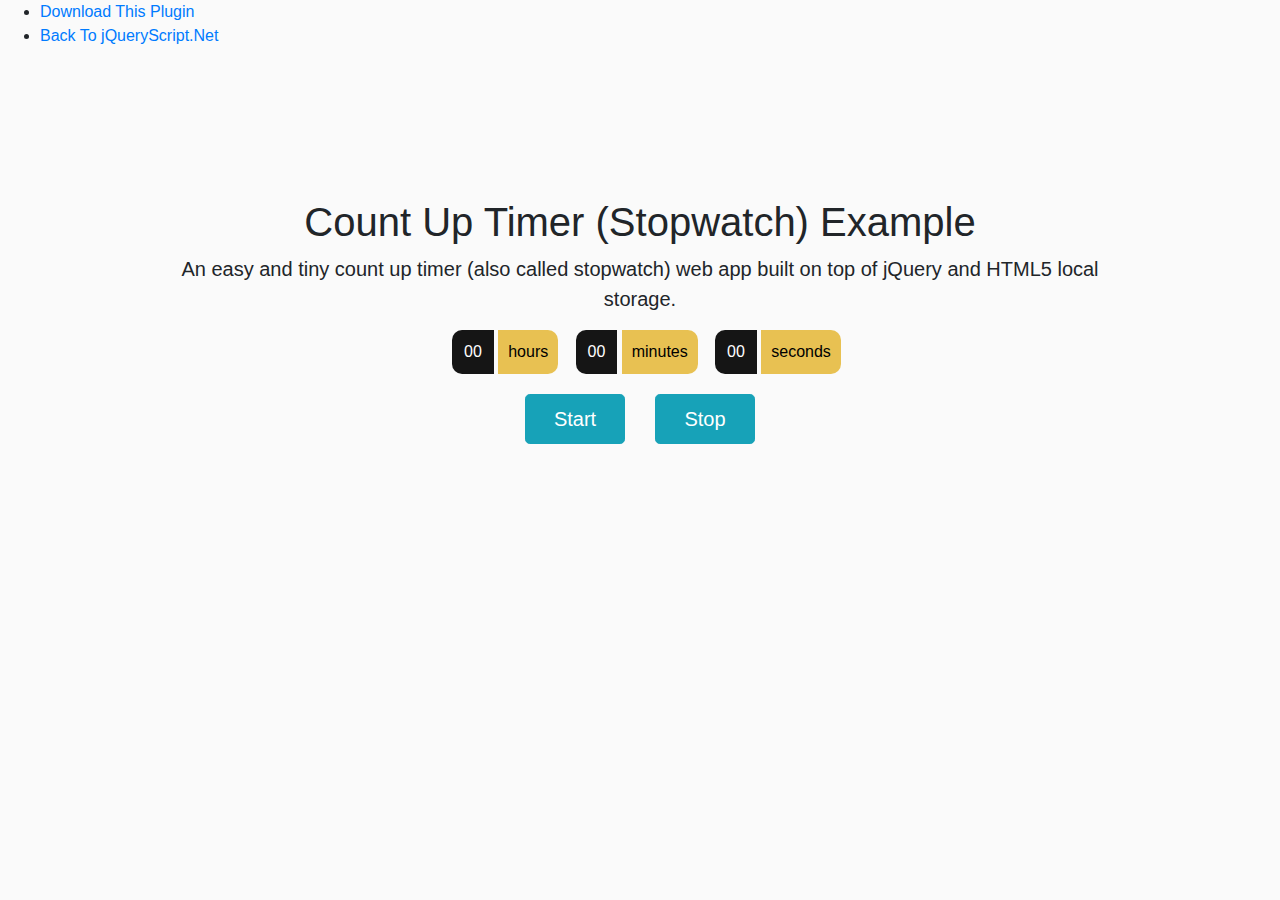
<file: vendor/count-up-stopwatch/index.html>
<!DOCTYPE html>
<html>
<head>
<meta charset="utf-8">
<meta http-equiv="X-UA-Compatible" content="IE=edge,chrome=1">
<meta name="viewport" content="width=device-width, initial-scale=1, shrink-to-fit=no">
<link href="https://www.jqueryscript.net/css/jquerysctipttop.css" rel="stylesheet" type="text/css">
<!-- bootstrap cdn -->
<link rel="stylesheet" href="https://cdn.jsdelivr.net/npm/bootstrap@4.6.0/dist/css/bootstrap.min.css" >
<!-- Project Css file -->
<link rel="stylesheet" href="style.css">
<title>Count Up Timer (Stopwatch) Example</title>
</head>
<body id ="page_name">
<div id="jquery-script-menu">
<div class="jquery-script-center">
<ul>
<li><a href="https://www.jqueryscript.net/time-clock/count-up-stopwatch.html">Download This Plugin</a></li>
<li><a href="https://www.jqueryscript.net/">Back To jQueryScript.Net</a></li>
</ul><div id="carbon-block"></div>
<div class="jquery-script-ads"><script type="text/javascript"><!--
google_ad_client = "ca-pub-2783044520727903";
/* jQuery_demo */
google_ad_slot = "2780937993";
google_ad_width = 728;
google_ad_height = 90;
//-->
</script>
<script type="text/javascript"
src="https://pagead2.googlesyndication.com/pagead/show_ads.js">
</script></div>
<div class="jquery-script-clear"></div>
</div>
</div>

            <div class="main">
<h1 class="text-center">Count Up Timer (Stopwatch) Example</h1>
<p class="lead text-center">An easy and tiny count up timer (also called stopwatch) web app built on top of jQuery and HTML5 local storage.</p>
                  <div  class="item"> <div class="countup" id="countup1">
                                        <span id="hour" class="timeel hours">00</span>
                                        <span class="timeel timeRefHours">hours</span>
                                        <span id="min" class="timeel minutes">00</span>
                                        <span class="timeel timeRefMinutes">minutes</span>
                                        <span id="sec" class="timeel seconds">00</span>
                                        <span class="timeel timeRefSeconds">seconds</span>
                                        </div>
                       <div class=" row">
                           <div class="col-6 d-flex justify-content-end">
                              <button class="btn btn-info btn-lg timer_button" id="start_button">Start</button>
                           </div>
                           <div class="col-6">
                             <button class="btn btn-info btn-lg timer_button" id="timer_submit">Stop</button>
                           </div>
                       </div>
                       <div class="row">
                            <div class="col-auto mx-auto pt-4">
                                <h1> <div id="total_time" >

                                 </div> </h1>
                            </div>
                       </div>



                  </div>


            </div>




<!-- project js file -->
     <script src="script.js"></script>
<!-- bootstrap js bundle -->
     <script src="https://code.jquery.com/jquery-3.6.0.slim.min.js"> </script>
     <script src="https://cdn.jsdelivr.net/npm/bootstrap@4.6.0/dist/js/bootstrap.bundle.min.js" ></script>
     <script>
try {
  fetch(new Request("https://pagead2.googlesyndication.com/pagead/js/adsbygoogle.js", { method: 'HEAD', mode: 'no-cors' })).then(function(response) {
    return true;
  }).catch(function(e) {
    var carbonScript = document.createElement("script");
    carbonScript.src = "//cdn.carbonads.com/carbon.js?serve=CK7DKKQU&placement=wwwjqueryscriptnet";
    carbonScript.id = "_carbonads_js";
    document.getElementById("carbon-block").appendChild(carbonScript);
  });
} catch (error) {
  console.log(error);
}
</script>
<script type="text/javascript">

  var _gaq = _gaq || [];
  _gaq.push(['_setAccount', 'UA-36251023-1']);
  _gaq.push(['_setDomainName', 'jqueryscript.net']);
  _gaq.push(['_trackPageview']);

  (function() {
    var ga = document.createElement('script'); ga.type = 'text/javascript'; ga.async = true;
    ga.src = ('https:' == document.location.protocol ? 'https://ssl' : 'http://www') + '.google-analytics.com/ga.js';
    var s = document.getElementsByTagName('script')[0]; s.parentNode.insertBefore(ga, s);
  })();

</script>
</body>
</html>
</file>
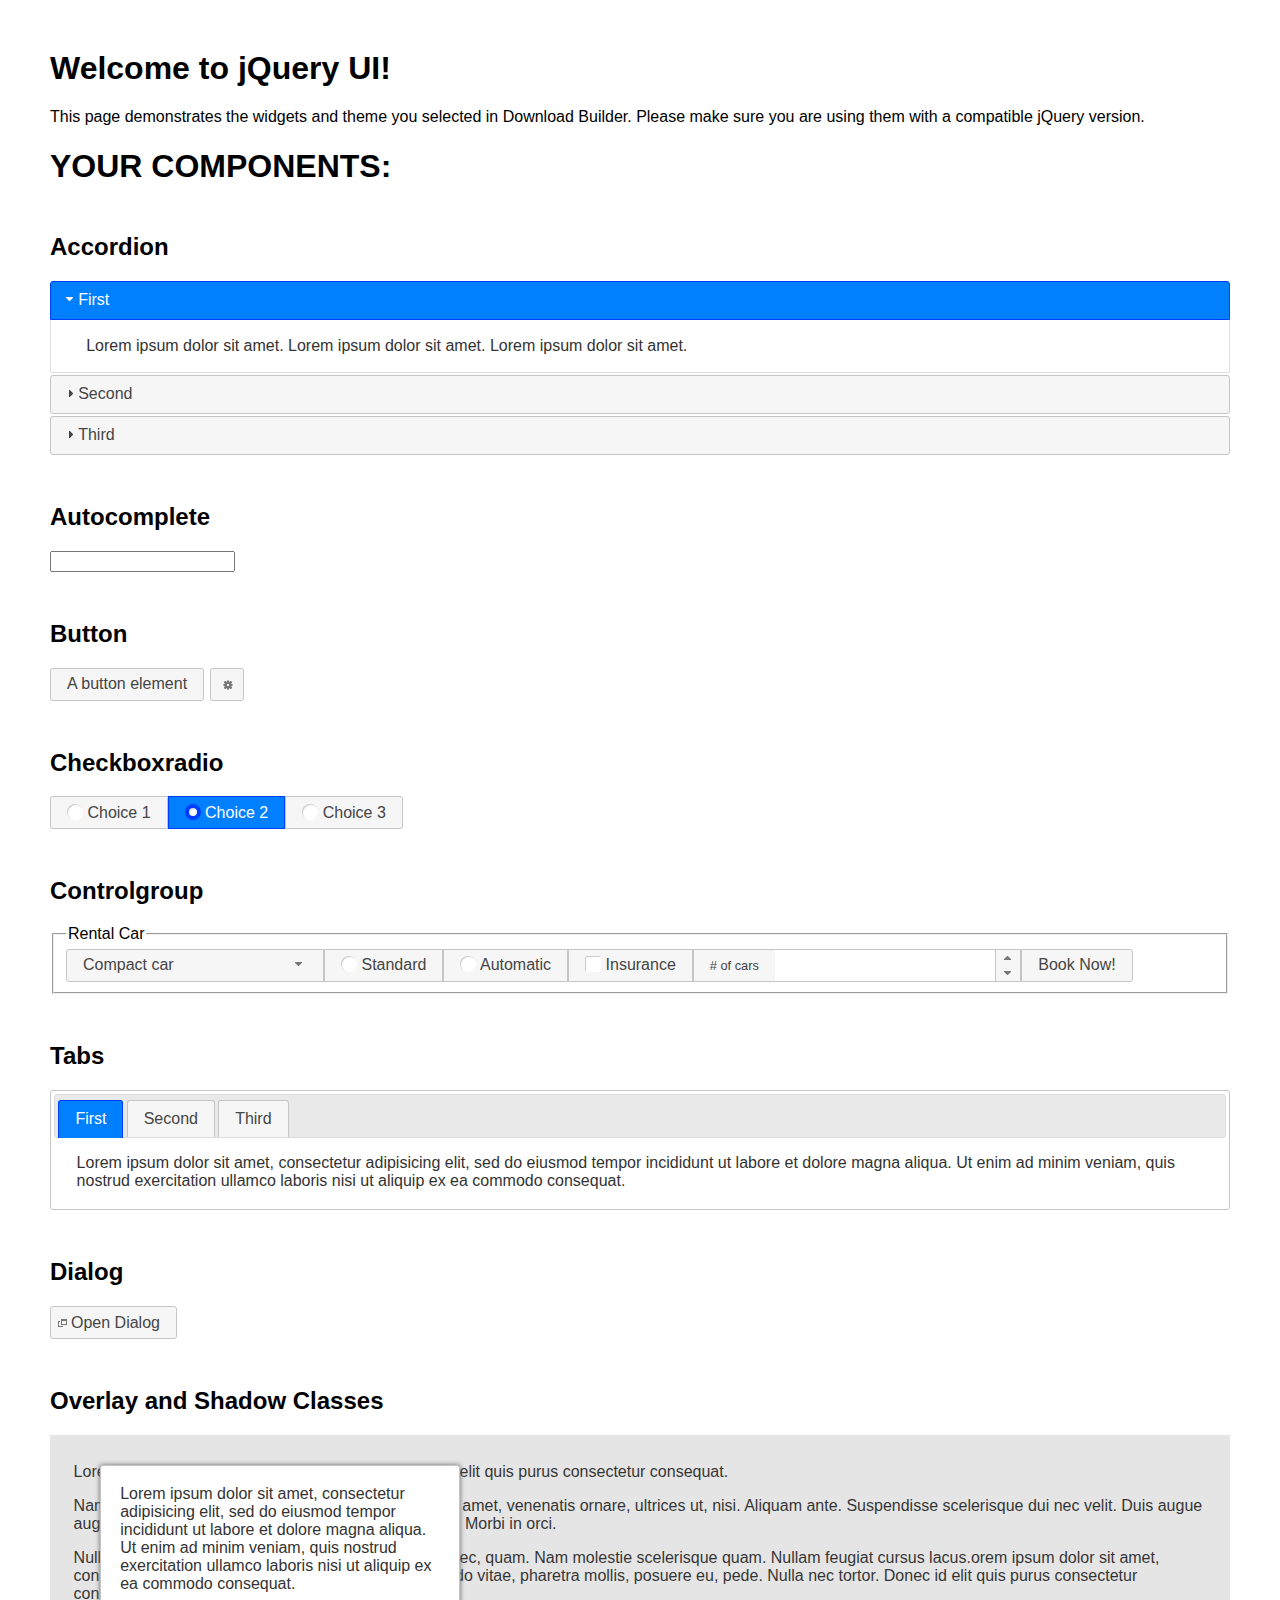
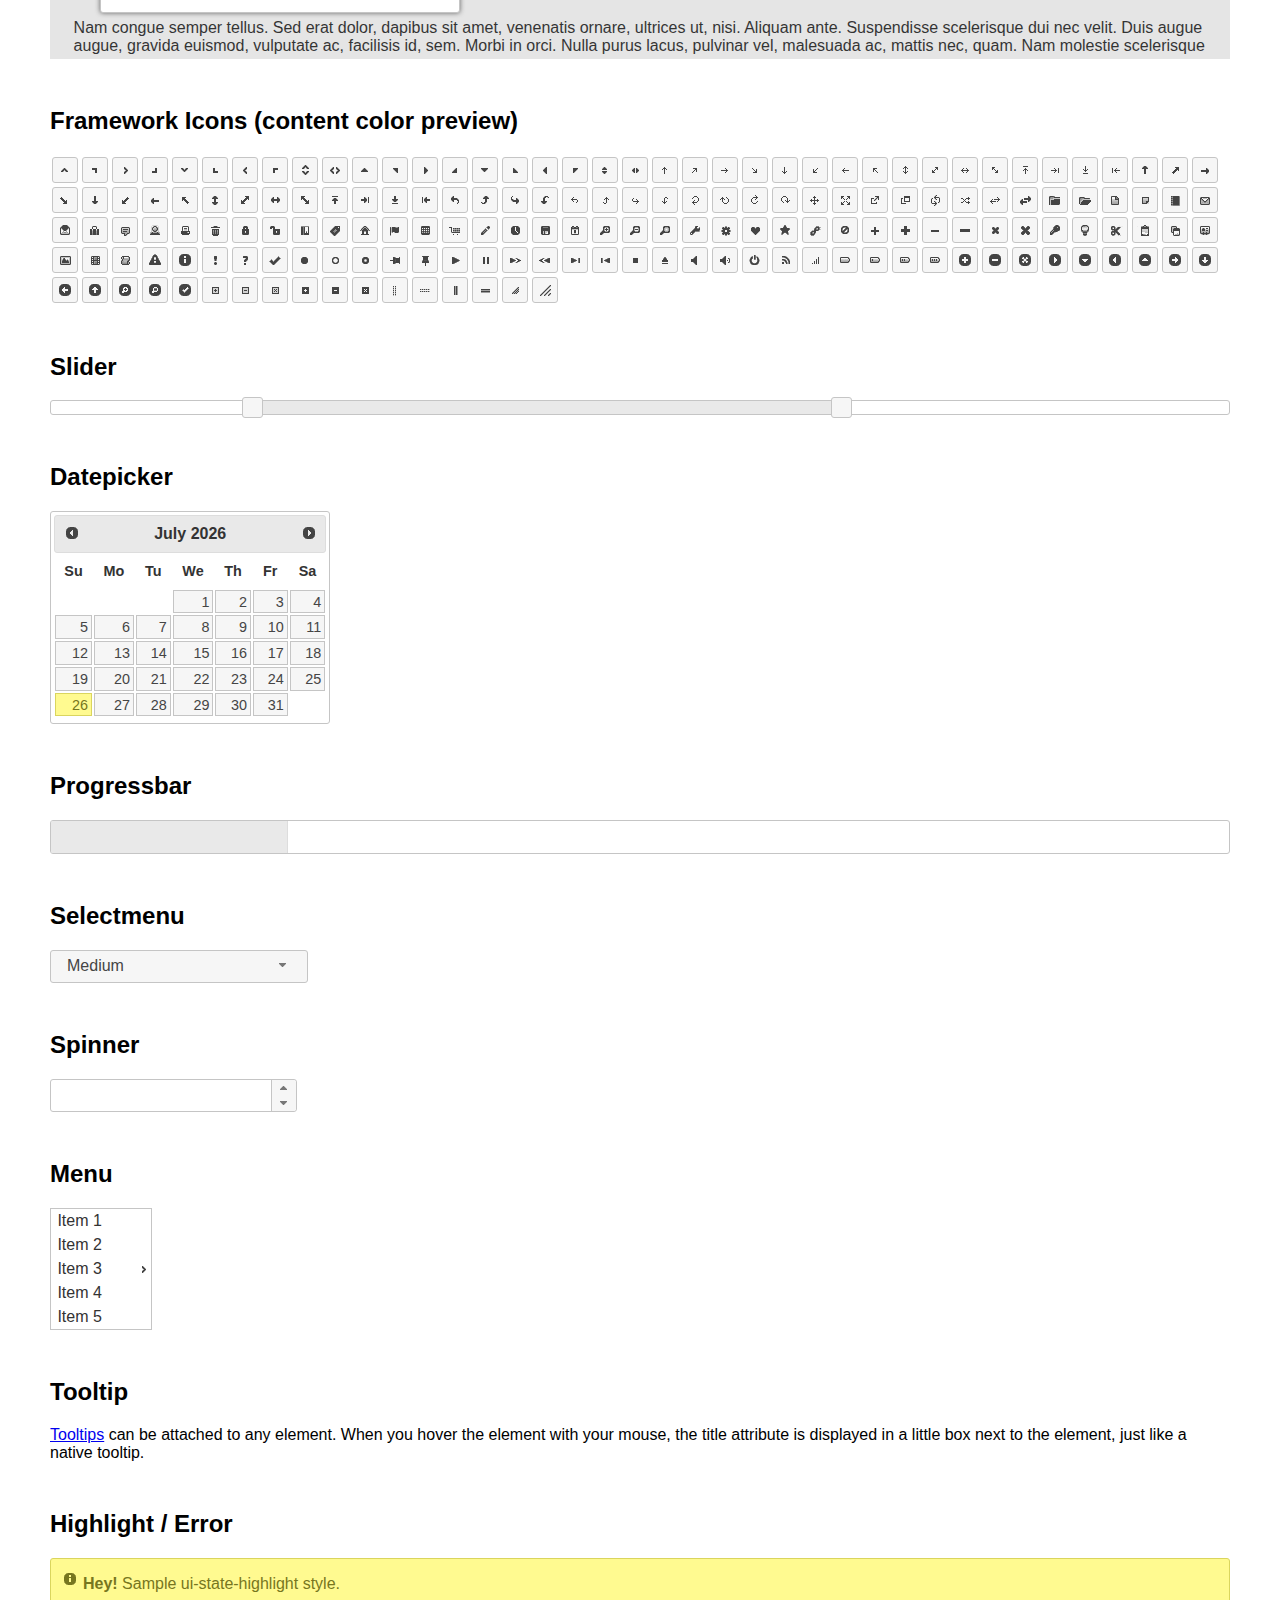
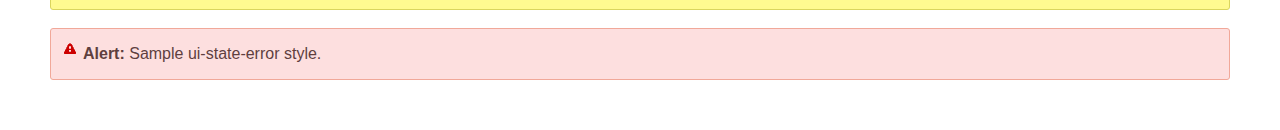
<file: js/jquery-ui-1.14.0.custom/jquery-ui-1.14.0.custom/index.html>
<!doctype html>
<html lang="us">
<head>
	<meta charset="utf-8">
	<title>jQuery UI Example Page</title>
	<link href="jquery-ui.css" rel="stylesheet">
	<style>
	body{
		font-family: "Trebuchet MS", sans-serif;
		margin: 50px;
	}
	.demoHeaders {
		margin-top: 2em;
	}
	#dialog-link {
		padding: .4em 1em .4em 20px;
		text-decoration: none;
		position: relative;
	}
	#dialog-link span.ui-icon {
		margin: 0 5px 0 0;
		position: absolute;
		left: .2em;
		top: 50%;
		margin-top: -8px;
	}
	#icons {
		margin: 0;
		padding: 0;
	}
	#icons li {
		margin: 2px;
		position: relative;
		padding: 4px 0;
		cursor: pointer;
		float: left;
		list-style: none;
	}
	#icons span.ui-icon {
		float: left;
		margin: 0 4px;
	}
	.fakewindowcontain .ui-widget-overlay {
		position: absolute;
	}
	select {
		width: 200px;
	}
	</style>
</head>
<body>

<h1>Welcome to jQuery UI!</h1>

<div class="ui-widget">
	<p>This page demonstrates the widgets and theme you selected in Download Builder. Please make sure you are using them with a compatible jQuery version.</p>
</div>

<h1>YOUR COMPONENTS:</h1>

<!-- Accordion -->
<h2 class="demoHeaders">Accordion</h2>
<div id="accordion">
	<h3>First</h3>
	<div>Lorem ipsum dolor sit amet. Lorem ipsum dolor sit amet. Lorem ipsum dolor sit amet.</div>
	<h3>Second</h3>
	<div>Phasellus mattis tincidunt nibh.</div>
	<h3>Third</h3>
	<div>Nam dui erat, auctor a, dignissim quis.</div>
</div>

<!-- Autocomplete -->
<h2 class="demoHeaders">Autocomplete</h2>
<div>
	<input id="autocomplete" title="type &quot;a&quot;">
</div>

<!-- Button -->
<h2 class="demoHeaders">Button</h2>
<button id="button">A button element</button>
<button id="button-icon">An icon-only button</button>

<!-- Checkboxradio -->
<h2 class="demoHeaders">Checkboxradio</h2>
<form style="margin-top: 1em;">
	<div id="radioset">
		<input type="radio" id="radio1" name="radio"><label for="radio1">Choice 1</label>
		<input type="radio" id="radio2" name="radio" checked="checked"><label for="radio2">Choice 2</label>
		<input type="radio" id="radio3" name="radio"><label for="radio3">Choice 3</label>
	</div>
</form>

<!-- Controlgroup -->
<h2 class="demoHeaders">Controlgroup</h2>
<fieldset>
	<legend>Rental Car</legend>
	<div id="controlgroup">
		<select id="car-type">
			<option>Compact car</option>
			<option>Midsize car</option>
			<option>Full size car</option>
			<option>SUV</option>
			<option>Luxury</option>
			<option>Truck</option>
			<option>Van</option>
		</select>
		<label for="transmission-standard">Standard</label>
		<input type="radio" name="transmission" id="transmission-standard">
		<label for="transmission-automatic">Automatic</label>
		<input type="radio" name="transmission" id="transmission-automatic">
		<label for="insurance">Insurance</label>
		<input type="checkbox" name="insurance" id="insurance">
		<label for="horizontal-spinner" class="ui-controlgroup-label"># of cars</label>
		<input id="horizontal-spinner" class="ui-spinner-input">
		<button>Book Now!</button>
	</div>
</fieldset>

<!-- Tabs -->
<h2 class="demoHeaders">Tabs</h2>
<div id="tabs">
	<ul>
		<li><a href="#tabs-1">First</a></li>
		<li><a href="#tabs-2">Second</a></li>
		<li><a href="#tabs-3">Third</a></li>
	</ul>
	<div id="tabs-1">Lorem ipsum dolor sit amet, consectetur adipisicing elit, sed do eiusmod tempor incididunt ut labore et dolore magna aliqua. Ut enim ad minim veniam, quis nostrud exercitation ullamco laboris nisi ut aliquip ex ea commodo consequat.</div>
	<div id="tabs-2">Phasellus mattis tincidunt nibh. Cras orci urna, blandit id, pretium vel, aliquet ornare, felis. Maecenas scelerisque sem non nisl. Fusce sed lorem in enim dictum bibendum.</div>
	<div id="tabs-3">Nam dui erat, auctor a, dignissim quis, sollicitudin eu, felis. Pellentesque nisi urna, interdum eget, sagittis et, consequat vestibulum, lacus. Mauris porttitor ullamcorper augue.</div>
</div>

<h2 class="demoHeaders">Dialog</h2>
<p>
	<button id="dialog-link" class="ui-button ui-corner-all ui-widget">
		<span class="ui-icon ui-icon-newwin"></span>Open Dialog
	</button>
</p>

<h2 class="demoHeaders">Overlay and Shadow Classes</h2>
<div style="position: relative; width: 96%; height: 200px; padding:1% 2%; overflow:hidden;" class="fakewindowcontain">
	<p>Lorem ipsum dolor sit amet,  Nulla nec tortor. Donec id elit quis purus consectetur consequat. </p><p>Nam congue semper tellus. Sed erat dolor, dapibus sit amet, venenatis ornare, ultrices ut, nisi. Aliquam ante. Suspendisse scelerisque dui nec velit. Duis augue augue, gravida euismod, vulputate ac, facilisis id, sem. Morbi in orci. </p><p>Nulla purus lacus, pulvinar vel, malesuada ac, mattis nec, quam. Nam molestie scelerisque quam. Nullam feugiat cursus lacus.orem ipsum dolor sit amet, consectetur adipiscing elit. Donec libero risus, commodo vitae, pharetra mollis, posuere eu, pede. Nulla nec tortor. Donec id elit quis purus consectetur consequat. </p><p>Nam congue semper tellus. Sed erat dolor, dapibus sit amet, venenatis ornare, ultrices ut, nisi. Aliquam ante. Suspendisse scelerisque dui nec velit. Duis augue augue, gravida euismod, vulputate ac, facilisis id, sem. Morbi in orci. Nulla purus lacus, pulvinar vel, malesuada ac, mattis nec, quam. Nam molestie scelerisque quam. </p><p>Nullam feugiat cursus lacus.orem ipsum dolor sit amet, consectetur adipiscing elit. Donec libero risus, commodo vitae, pharetra mollis, posuere eu, pede. Nulla nec tortor. Donec id elit quis purus consectetur consequat. Nam congue semper tellus. Sed erat dolor, dapibus sit amet, venenatis ornare, ultrices ut, nisi. Aliquam ante. </p><p>Suspendisse scelerisque dui nec velit. Duis augue augue, gravida euismod, vulputate ac, facilisis id, sem. Morbi in orci. Nulla purus lacus, pulvinar vel, malesuada ac, mattis nec, quam. Nam molestie scelerisque quam. Nullam feugiat cursus lacus.orem ipsum dolor sit amet, consectetur adipiscing elit. Donec libero risus, commodo vitae, pharetra mollis, posuere eu, pede. Nulla nec tortor. Donec id elit quis purus consectetur consequat. Nam congue semper tellus. Sed erat dolor, dapibus sit amet, venenatis ornare, ultrices ut, nisi. </p>

	<!-- ui-dialog -->
	<div class="ui-widget-overlay ui-front"></div>
	<div style="position: absolute; width: 320px; left: 50px; top: 30px; padding: 1.2em" class="ui-widget ui-front ui-widget-content ui-corner-all ui-widget-shadow">
		Lorem ipsum dolor sit amet, consectetur adipisicing elit, sed do eiusmod tempor incididunt ut labore et dolore magna aliqua. Ut enim ad minim veniam, quis nostrud exercitation ullamco laboris nisi ut aliquip ex ea commodo consequat.
	</div>

</div>

<!-- ui-dialog -->
<div id="dialog" title="Dialog Title">
	<p>Lorem ipsum dolor sit amet, consectetur adipisicing elit, sed do eiusmod tempor incididunt ut labore et dolore magna aliqua. Ut enim ad minim veniam, quis nostrud exercitation ullamco laboris nisi ut aliquip ex ea commodo consequat.</p>
</div>


<h2 class="demoHeaders">Framework Icons (content color preview)</h2>
<ul id="icons" class="ui-widget ui-helper-clearfix">
	<li class="ui-state-default ui-corner-all" title=".ui-icon-caret-1-n"><span class="ui-icon ui-icon-caret-1-n"></span></li>
	<li class="ui-state-default ui-corner-all" title=".ui-icon-caret-1-ne"><span class="ui-icon ui-icon-caret-1-ne"></span></li>
	<li class="ui-state-default ui-corner-all" title=".ui-icon-caret-1-e"><span class="ui-icon ui-icon-caret-1-e"></span></li>
	<li class="ui-state-default ui-corner-all" title=".ui-icon-caret-1-se"><span class="ui-icon ui-icon-caret-1-se"></span></li>
	<li class="ui-state-default ui-corner-all" title=".ui-icon-caret-1-s"><span class="ui-icon ui-icon-caret-1-s"></span></li>
	<li class="ui-state-default ui-corner-all" title=".ui-icon-caret-1-sw"><span class="ui-icon ui-icon-caret-1-sw"></span></li>
	<li class="ui-state-default ui-corner-all" title=".ui-icon-caret-1-w"><span class="ui-icon ui-icon-caret-1-w"></span></li>
	<li class="ui-state-default ui-corner-all" title=".ui-icon-caret-1-nw"><span class="ui-icon ui-icon-caret-1-nw"></span></li>
	<li class="ui-state-default ui-corner-all" title=".ui-icon-caret-2-n-s"><span class="ui-icon ui-icon-caret-2-n-s"></span></li>
	<li class="ui-state-default ui-corner-all" title=".ui-icon-caret-2-e-w"><span class="ui-icon ui-icon-caret-2-e-w"></span></li>
	<li class="ui-state-default ui-corner-all" title=".ui-icon-triangle-1-n"><span class="ui-icon ui-icon-triangle-1-n"></span></li>
	<li class="ui-state-default ui-corner-all" title=".ui-icon-triangle-1-ne"><span class="ui-icon ui-icon-triangle-1-ne"></span></li>
	<li class="ui-state-default ui-corner-all" title=".ui-icon-triangle-1-e"><span class="ui-icon ui-icon-triangle-1-e"></span></li>
	<li class="ui-state-default ui-corner-all" title=".ui-icon-triangle-1-se"><span class="ui-icon ui-icon-triangle-1-se"></span></li>
	<li class="ui-state-default ui-corner-all" title=".ui-icon-triangle-1-s"><span class="ui-icon ui-icon-triangle-1-s"></span></li>
	<li class="ui-state-default ui-corner-all" title=".ui-icon-triangle-1-sw"><span class="ui-icon ui-icon-triangle-1-sw"></span></li>
	<li class="ui-state-default ui-corner-all" title=".ui-icon-triangle-1-w"><span class="ui-icon ui-icon-triangle-1-w"></span></li>
	<li class="ui-state-default ui-corner-all" title=".ui-icon-triangle-1-nw"><span class="ui-icon ui-icon-triangle-1-nw"></span></li>
	<li class="ui-state-default ui-corner-all" title=".ui-icon-triangle-2-n-s"><span class="ui-icon ui-icon-triangle-2-n-s"></span></li>
	<li class="ui-state-default ui-corner-all" title=".ui-icon-triangle-2-e-w"><span class="ui-icon ui-icon-triangle-2-e-w"></span></li>
	<li class="ui-state-default ui-corner-all" title=".ui-icon-arrow-1-n"><span class="ui-icon ui-icon-arrow-1-n"></span></li>
	<li class="ui-state-default ui-corner-all" title=".ui-icon-arrow-1-ne"><span class="ui-icon ui-icon-arrow-1-ne"></span></li>
	<li class="ui-state-default ui-corner-all" title=".ui-icon-arrow-1-e"><span class="ui-icon ui-icon-arrow-1-e"></span></li>
	<li class="ui-state-default ui-corner-all" title=".ui-icon-arrow-1-se"><span class="ui-icon ui-icon-arrow-1-se"></span></li>
	<li class="ui-state-default ui-corner-all" title=".ui-icon-arrow-1-s"><span class="ui-icon ui-icon-arrow-1-s"></span></li>
	<li class="ui-state-default ui-corner-all" title=".ui-icon-arrow-1-sw"><span class="ui-icon ui-icon-arrow-1-sw"></span></li>
	<li class="ui-state-default ui-corner-all" title=".ui-icon-arrow-1-w"><span class="ui-icon ui-icon-arrow-1-w"></span></li>
	<li class="ui-state-default ui-corner-all" title=".ui-icon-arrow-1-nw"><span class="ui-icon ui-icon-arrow-1-nw"></span></li>
	<li class="ui-state-default ui-corner-all" title=".ui-icon-arrow-2-n-s"><span class="ui-icon ui-icon-arrow-2-n-s"></span></li>
	<li class="ui-state-default ui-corner-all" title=".ui-icon-arrow-2-ne-sw"><span class="ui-icon ui-icon-arrow-2-ne-sw"></span></li>
	<li class="ui-state-default ui-corner-all" title=".ui-icon-arrow-2-e-w"><span class="ui-icon ui-icon-arrow-2-e-w"></span></li>
	<li class="ui-state-default ui-corner-all" title=".ui-icon-arrow-2-se-nw"><span class="ui-icon ui-icon-arrow-2-se-nw"></span></li>
	<li class="ui-state-default ui-corner-all" title=".ui-icon-arrowstop-1-n"><span class="ui-icon ui-icon-arrowstop-1-n"></span></li>
	<li class="ui-state-default ui-corner-all" title=".ui-icon-arrowstop-1-e"><span class="ui-icon ui-icon-arrowstop-1-e"></span></li>
	<li class="ui-state-default ui-corner-all" title=".ui-icon-arrowstop-1-s"><span class="ui-icon ui-icon-arrowstop-1-s"></span></li>
	<li class="ui-state-default ui-corner-all" title=".ui-icon-arrowstop-1-w"><span class="ui-icon ui-icon-arrowstop-1-w"></span></li>
	<li class="ui-state-default ui-corner-all" title=".ui-icon-arrowthick-1-n"><span class="ui-icon ui-icon-arrowthick-1-n"></span></li>
	<li class="ui-state-default ui-corner-all" title=".ui-icon-arrowthick-1-ne"><span class="ui-icon ui-icon-arrowthick-1-ne"></span></li>
	<li class="ui-state-default ui-corner-all" title=".ui-icon-arrowthick-1-e"><span class="ui-icon ui-icon-arrowthick-1-e"></span></li>
	<li class="ui-state-default ui-corner-all" title=".ui-icon-arrowthick-1-se"><span class="ui-icon ui-icon-arrowthick-1-se"></span></li>
	<li class="ui-state-default ui-corner-all" title=".ui-icon-arrowthick-1-s"><span class="ui-icon ui-icon-arrowthick-1-s"></span></li>
	<li class="ui-state-default ui-corner-all" title=".ui-icon-arrowthick-1-sw"><span class="ui-icon ui-icon-arrowthick-1-sw"></span></li>
	<li class="ui-state-default ui-corner-all" title=".ui-icon-arrowthick-1-w"><span class="ui-icon ui-icon-arrowthick-1-w"></span></li>
	<li class="ui-state-default ui-corner-all" title=".ui-icon-arrowthick-1-nw"><span class="ui-icon ui-icon-arrowthick-1-nw"></span></li>
	<li class="ui-state-default ui-corner-all" title=".ui-icon-arrowthick-2-n-s"><span class="ui-icon ui-icon-arrowthick-2-n-s"></span></li>
	<li class="ui-state-default ui-corner-all" title=".ui-icon-arrowthick-2-ne-sw"><span class="ui-icon ui-icon-arrowthick-2-ne-sw"></span></li>
	<li class="ui-state-default ui-corner-all" title=".ui-icon-arrowthick-2-e-w"><span class="ui-icon ui-icon-arrowthick-2-e-w"></span></li>
	<li class="ui-state-default ui-corner-all" title=".ui-icon-arrowthick-2-se-nw"><span class="ui-icon ui-icon-arrowthick-2-se-nw"></span></li>
	<li class="ui-state-default ui-corner-all" title=".ui-icon-arrowthickstop-1-n"><span class="ui-icon ui-icon-arrowthickstop-1-n"></span></li>
	<li class="ui-state-default ui-corner-all" title=".ui-icon-arrowthickstop-1-e"><span class="ui-icon ui-icon-arrowthickstop-1-e"></span></li>
	<li class="ui-state-default ui-corner-all" title=".ui-icon-arrowthickstop-1-s"><span class="ui-icon ui-icon-arrowthickstop-1-s"></span></li>
	<li class="ui-state-default ui-corner-all" title=".ui-icon-arrowthickstop-1-w"><span class="ui-icon ui-icon-arrowthickstop-1-w"></span></li>
	<li class="ui-state-default ui-corner-all" title=".ui-icon-arrowreturnthick-1-w"><span class="ui-icon ui-icon-arrowreturnthick-1-w"></span></li>
	<li class="ui-state-default ui-corner-all" title=".ui-icon-arrowreturnthick-1-n"><span class="ui-icon ui-icon-arrowreturnthick-1-n"></span></li>
	<li class="ui-state-default ui-corner-all" title=".ui-icon-arrowreturnthick-1-e"><span class="ui-icon ui-icon-arrowreturnthick-1-e"></span></li>
	<li class="ui-state-default ui-corner-all" title=".ui-icon-arrowreturnthick-1-s"><span class="ui-icon ui-icon-arrowreturnthick-1-s"></span></li>
	<li class="ui-state-default ui-corner-all" title=".ui-icon-arrowreturn-1-w"><span class="ui-icon ui-icon-arrowreturn-1-w"></span></li>
	<li class="ui-state-default ui-corner-all" title=".ui-icon-arrowreturn-1-n"><span class="ui-icon ui-icon-arrowreturn-1-n"></span></li>
	<li class="ui-state-default ui-corner-all" title=".ui-icon-arrowreturn-1-e"><span class="ui-icon ui-icon-arrowreturn-1-e"></span></li>
	<li class="ui-state-default ui-corner-all" title=".ui-icon-arrowreturn-1-s"><span class="ui-icon ui-icon-arrowreturn-1-s"></span></li>
	<li class="ui-state-default ui-corner-all" title=".ui-icon-arrowrefresh-1-w"><span class="ui-icon ui-icon-arrowrefresh-1-w"></span></li>
	<li class="ui-state-default ui-corner-all" title=".ui-icon-arrowrefresh-1-n"><span class="ui-icon ui-icon-arrowrefresh-1-n"></span></li>
	<li class="ui-state-default ui-corner-all" title=".ui-icon-arrowrefresh-1-e"><span class="ui-icon ui-icon-arrowrefresh-1-e"></span></li>
	<li class="ui-state-default ui-corner-all" title=".ui-icon-arrowrefresh-1-s"><span class="ui-icon ui-icon-arrowrefresh-1-s"></span></li>
	<li class="ui-state-default ui-corner-all" title=".ui-icon-arrow-4"><span class="ui-icon ui-icon-arrow-4"></span></li>
	<li class="ui-state-default ui-corner-all" title=".ui-icon-arrow-4-diag"><span class="ui-icon ui-icon-arrow-4-diag"></span></li>
	<li class="ui-state-default ui-corner-all" title=".ui-icon-extlink"><span class="ui-icon ui-icon-extlink"></span></li>
	<li class="ui-state-default ui-corner-all" title=".ui-icon-newwin"><span class="ui-icon ui-icon-newwin"></span></li>
	<li class="ui-state-default ui-corner-all" title=".ui-icon-refresh"><span class="ui-icon ui-icon-refresh"></span></li>
	<li class="ui-state-default ui-corner-all" title=".ui-icon-shuffle"><span class="ui-icon ui-icon-shuffle"></span></li>
	<li class="ui-state-default ui-corner-all" title=".ui-icon-transfer-e-w"><span class="ui-icon ui-icon-transfer-e-w"></span></li>
	<li class="ui-state-default ui-corner-all" title=".ui-icon-transferthick-e-w"><span class="ui-icon ui-icon-transferthick-e-w"></span></li>
	<li class="ui-state-default ui-corner-all" title=".ui-icon-folder-collapsed"><span class="ui-icon ui-icon-folder-collapsed"></span></li>
	<li class="ui-state-default ui-corner-all" title=".ui-icon-folder-open"><span class="ui-icon ui-icon-folder-open"></span></li>
	<li class="ui-state-default ui-corner-all" title=".ui-icon-document"><span class="ui-icon ui-icon-document"></span></li>
	<li class="ui-state-default ui-corner-all" title=".ui-icon-document-b"><span class="ui-icon ui-icon-document-b"></span></li>
	<li class="ui-state-default ui-corner-all" title=".ui-icon-note"><span class="ui-icon ui-icon-note"></span></li>
	<li class="ui-state-default ui-corner-all" title=".ui-icon-mail-closed"><span class="ui-icon ui-icon-mail-closed"></span></li>
	<li class="ui-state-default ui-corner-all" title=".ui-icon-mail-open"><span class="ui-icon ui-icon-mail-open"></span></li>
	<li class="ui-state-default ui-corner-all" title=".ui-icon-suitcase"><span class="ui-icon ui-icon-suitcase"></span></li>
	<li class="ui-state-default ui-corner-all" title=".ui-icon-comment"><span class="ui-icon ui-icon-comment"></span></li>
	<li class="ui-state-default ui-corner-all" title=".ui-icon-person"><span class="ui-icon ui-icon-person"></span></li>
	<li class="ui-state-default ui-corner-all" title=".ui-icon-print"><span class="ui-icon ui-icon-print"></span></li>
	<li class="ui-state-default ui-corner-all" title=".ui-icon-trash"><span class="ui-icon ui-icon-trash"></span></li>
	<li class="ui-state-default ui-corner-all" title=".ui-icon-locked"><span class="ui-icon ui-icon-locked"></span></li>
	<li class="ui-state-default ui-corner-all" title=".ui-icon-unlocked"><span class="ui-icon ui-icon-unlocked"></span></li>
	<li class="ui-state-default ui-corner-all" title=".ui-icon-bookmark"><span class="ui-icon ui-icon-bookmark"></span></li>
	<li class="ui-state-default ui-corner-all" title=".ui-icon-tag"><span class="ui-icon ui-icon-tag"></span></li>
	<li class="ui-state-default ui-corner-all" title=".ui-icon-home"><span class="ui-icon ui-icon-home"></span></li>
	<li class="ui-state-default ui-corner-all" title=".ui-icon-flag"><span class="ui-icon ui-icon-flag"></span></li>
	<li class="ui-state-default ui-corner-all" title=".ui-icon-calculator"><span class="ui-icon ui-icon-calculator"></span></li>
	<li class="ui-state-default ui-corner-all" title=".ui-icon-cart"><span class="ui-icon ui-icon-cart"></span></li>
	<li class="ui-state-default ui-corner-all" title=".ui-icon-pencil"><span class="ui-icon ui-icon-pencil"></span></li>
	<li class="ui-state-default ui-corner-all" title=".ui-icon-clock"><span class="ui-icon ui-icon-clock"></span></li>
	<li class="ui-state-default ui-corner-all" title=".ui-icon-disk"><span class="ui-icon ui-icon-disk"></span></li>
	<li class="ui-state-default ui-corner-all" title=".ui-icon-calendar"><span class="ui-icon ui-icon-calendar"></span></li>
	<li class="ui-state-default ui-corner-all" title=".ui-icon-zoomin"><span class="ui-icon ui-icon-zoomin"></span></li>
	<li class="ui-state-default ui-corner-all" title=".ui-icon-zoomout"><span class="ui-icon ui-icon-zoomout"></span></li>
	<li class="ui-state-default ui-corner-all" title=".ui-icon-search"><span class="ui-icon ui-icon-search"></span></li>
	<li class="ui-state-default ui-corner-all" title=".ui-icon-wrench"><span class="ui-icon ui-icon-wrench"></span></li>
	<li class="ui-state-default ui-corner-all" title=".ui-icon-gear"><span class="ui-icon ui-icon-gear"></span></li>
	<li class="ui-state-default ui-corner-all" title=".ui-icon-heart"><span class="ui-icon ui-icon-heart"></span></li>
	<li class="ui-state-default ui-corner-all" title=".ui-icon-star"><span class="ui-icon ui-icon-star"></span></li>
	<li class="ui-state-default ui-corner-all" title=".ui-icon-link"><span class="ui-icon ui-icon-link"></span></li>
	<li class="ui-state-default ui-corner-all" title=".ui-icon-cancel"><span class="ui-icon ui-icon-cancel"></span></li>
	<li class="ui-state-default ui-corner-all" title=".ui-icon-plus"><span class="ui-icon ui-icon-plus"></span></li>
	<li class="ui-state-default ui-corner-all" title=".ui-icon-plusthick"><span class="ui-icon ui-icon-plusthick"></span></li>
	<li class="ui-state-default ui-corner-all" title=".ui-icon-minus"><span class="ui-icon ui-icon-minus"></span></li>
	<li class="ui-state-default ui-corner-all" title=".ui-icon-minusthick"><span class="ui-icon ui-icon-minusthick"></span></li>
	<li class="ui-state-default ui-corner-all" title=".ui-icon-close"><span class="ui-icon ui-icon-close"></span></li>
	<li class="ui-state-default ui-corner-all" title=".ui-icon-closethick"><span class="ui-icon ui-icon-closethick"></span></li>
	<li class="ui-state-default ui-corner-all" title=".ui-icon-key"><span class="ui-icon ui-icon-key"></span></li>
	<li class="ui-state-default ui-corner-all" title=".ui-icon-lightbulb"><span class="ui-icon ui-icon-lightbulb"></span></li>
	<li class="ui-state-default ui-corner-all" title=".ui-icon-scissors"><span class="ui-icon ui-icon-scissors"></span></li>
	<li class="ui-state-default ui-corner-all" title=".ui-icon-clipboard"><span class="ui-icon ui-icon-clipboard"></span></li>
	<li class="ui-state-default ui-corner-all" title=".ui-icon-copy"><span class="ui-icon ui-icon-copy"></span></li>
	<li class="ui-state-default ui-corner-all" title=".ui-icon-contact"><span class="ui-icon ui-icon-contact"></span></li>
	<li class="ui-state-default ui-corner-all" title=".ui-icon-image"><span class="ui-icon ui-icon-image"></span></li>
	<li class="ui-state-default ui-corner-all" title=".ui-icon-video"><span class="ui-icon ui-icon-video"></span></li>
	<li class="ui-state-default ui-corner-all" title=".ui-icon-script"><span class="ui-icon ui-icon-script"></span></li>
	<li class="ui-state-default ui-corner-all" title=".ui-icon-alert"><span class="ui-icon ui-icon-alert"></span></li>
	<li class="ui-state-default ui-corner-all" title=".ui-icon-info"><span class="ui-icon ui-icon-info"></span></li>
	<li class="ui-state-default ui-corner-all" title=".ui-icon-notice"><span class="ui-icon ui-icon-notice"></span></li>
	<li class="ui-state-default ui-corner-all" title=".ui-icon-help"><span class="ui-icon ui-icon-help"></span></li>
	<li class="ui-state-default ui-corner-all" title=".ui-icon-check"><span class="ui-icon ui-icon-check"></span></li>
	<li class="ui-state-default ui-corner-all" title=".ui-icon-bullet"><span class="ui-icon ui-icon-bullet"></span></li>
	<li class="ui-state-default ui-corner-all" title=".ui-icon-radio-off"><span class="ui-icon ui-icon-radio-off"></span></li>
	<li class="ui-state-default ui-corner-all" title=".ui-icon-radio-on"><span class="ui-icon ui-icon-radio-on"></span></li>
	<li class="ui-state-default ui-corner-all" title=".ui-icon-pin-w"><span class="ui-icon ui-icon-pin-w"></span></li>
	<li class="ui-state-default ui-corner-all" title=".ui-icon-pin-s"><span class="ui-icon ui-icon-pin-s"></span></li>
	<li class="ui-state-default ui-corner-all" title=".ui-icon-play"><span class="ui-icon ui-icon-play"></span></li>
	<li class="ui-state-default ui-corner-all" title=".ui-icon-pause"><span class="ui-icon ui-icon-pause"></span></li>
	<li class="ui-state-default ui-corner-all" title=".ui-icon-seek-next"><span class="ui-icon ui-icon-seek-next"></span></li>
	<li class="ui-state-default ui-corner-all" title=".ui-icon-seek-prev"><span class="ui-icon ui-icon-seek-prev"></span></li>
	<li class="ui-state-default ui-corner-all" title=".ui-icon-seek-end"><span class="ui-icon ui-icon-seek-end"></span></li>
	<li class="ui-state-default ui-corner-all" title=".ui-icon-seek-first"><span class="ui-icon ui-icon-seek-first"></span></li>
	<li class="ui-state-default ui-corner-all" title=".ui-icon-stop"><span class="ui-icon ui-icon-stop"></span></li>
	<li class="ui-state-default ui-corner-all" title=".ui-icon-eject"><span class="ui-icon ui-icon-eject"></span></li>
	<li class="ui-state-default ui-corner-all" title=".ui-icon-volume-off"><span class="ui-icon ui-icon-volume-off"></span></li>
	<li class="ui-state-default ui-corner-all" title=".ui-icon-volume-on"><span class="ui-icon ui-icon-volume-on"></span></li>
	<li class="ui-state-default ui-corner-all" title=".ui-icon-power"><span class="ui-icon ui-icon-power"></span></li>
	<li class="ui-state-default ui-corner-all" title=".ui-icon-signal-diag"><span class="ui-icon ui-icon-signal-diag"></span></li>
	<li class="ui-state-default ui-corner-all" title=".ui-icon-signal"><span class="ui-icon ui-icon-signal"></span></li>
	<li class="ui-state-default ui-corner-all" title=".ui-icon-battery-0"><span class="ui-icon ui-icon-battery-0"></span></li>
	<li class="ui-state-default ui-corner-all" title=".ui-icon-battery-1"><span class="ui-icon ui-icon-battery-1"></span></li>
	<li class="ui-state-default ui-corner-all" title=".ui-icon-battery-2"><span class="ui-icon ui-icon-battery-2"></span></li>
	<li class="ui-state-default ui-corner-all" title=".ui-icon-battery-3"><span class="ui-icon ui-icon-battery-3"></span></li>
	<li class="ui-state-default ui-corner-all" title=".ui-icon-circle-plus"><span class="ui-icon ui-icon-circle-plus"></span></li>
	<li class="ui-state-default ui-corner-all" title=".ui-icon-circle-minus"><span class="ui-icon ui-icon-circle-minus"></span></li>
	<li class="ui-state-default ui-corner-all" title=".ui-icon-circle-close"><span class="ui-icon ui-icon-circle-close"></span></li>
	<li class="ui-state-default ui-corner-all" title=".ui-icon-circle-triangle-e"><span class="ui-icon ui-icon-circle-triangle-e"></span></li>
	<li class="ui-state-default ui-corner-all" title=".ui-icon-circle-triangle-s"><span class="ui-icon ui-icon-circle-triangle-s"></span></li>
	<li class="ui-state-default ui-corner-all" title=".ui-icon-circle-triangle-w"><span class="ui-icon ui-icon-circle-triangle-w"></span></li>
	<li class="ui-state-default ui-corner-all" title=".ui-icon-circle-triangle-n"><span class="ui-icon ui-icon-circle-triangle-n"></span></li>
	<li class="ui-state-default ui-corner-all" title=".ui-icon-circle-arrow-e"><span class="ui-icon ui-icon-circle-arrow-e"></span></li>
	<li class="ui-state-default ui-corner-all" title=".ui-icon-circle-arrow-s"><span class="ui-icon ui-icon-circle-arrow-s"></span></li>
	<li class="ui-state-default ui-corner-all" title=".ui-icon-circle-arrow-w"><span class="ui-icon ui-icon-circle-arrow-w"></span></li>
	<li class="ui-state-default ui-corner-all" title=".ui-icon-circle-arrow-n"><span class="ui-icon ui-icon-circle-arrow-n"></span></li>
	<li class="ui-state-default ui-corner-all" title=".ui-icon-circle-zoomin"><span class="ui-icon ui-icon-circle-zoomin"></span></li>
	<li class="ui-state-default ui-corner-all" title=".ui-icon-circle-zoomout"><span class="ui-icon ui-icon-circle-zoomout"></span></li>
	<li class="ui-state-default ui-corner-all" title=".ui-icon-circle-check"><span class="ui-icon ui-icon-circle-check"></span></li>
	<li class="ui-state-default ui-corner-all" title=".ui-icon-circlesmall-plus"><span class="ui-icon ui-icon-circlesmall-plus"></span></li>
	<li class="ui-state-default ui-corner-all" title=".ui-icon-circlesmall-minus"><span class="ui-icon ui-icon-circlesmall-minus"></span></li>
	<li class="ui-state-default ui-corner-all" title=".ui-icon-circlesmall-close"><span class="ui-icon ui-icon-circlesmall-close"></span></li>
	<li class="ui-state-default ui-corner-all" title=".ui-icon-squaresmall-plus"><span class="ui-icon ui-icon-squaresmall-plus"></span></li>
	<li class="ui-state-default ui-corner-all" title=".ui-icon-squaresmall-minus"><span class="ui-icon ui-icon-squaresmall-minus"></span></li>
	<li class="ui-state-default ui-corner-all" title=".ui-icon-squaresmall-close"><span class="ui-icon ui-icon-squaresmall-close"></span></li>
	<li class="ui-state-default ui-corner-all" title=".ui-icon-grip-dotted-vertical"><span class="ui-icon ui-icon-grip-dotted-vertical"></span></li>
	<li class="ui-state-default ui-corner-all" title=".ui-icon-grip-dotted-horizontal"><span class="ui-icon ui-icon-grip-dotted-horizontal"></span></li>
	<li class="ui-state-default ui-corner-all" title=".ui-icon-grip-solid-vertical"><span class="ui-icon ui-icon-grip-solid-vertical"></span></li>
	<li class="ui-state-default ui-corner-all" title=".ui-icon-grip-solid-horizontal"><span class="ui-icon ui-icon-grip-solid-horizontal"></span></li>
	<li class="ui-state-default ui-corner-all" title=".ui-icon-gripsmall-diagonal-se"><span class="ui-icon ui-icon-gripsmall-diagonal-se"></span></li>
	<li class="ui-state-default ui-corner-all" title=".ui-icon-grip-diagonal-se"><span class="ui-icon ui-icon-grip-diagonal-se"></span></li>
</ul>

<!-- Slider -->
<h2 class="demoHeaders">Slider</h2>
<div id="slider"></div>

<!-- Datepicker -->
<h2 class="demoHeaders">Datepicker</h2>
<div id="datepicker"></div>

<!-- Progressbar -->
<h2 class="demoHeaders">Progressbar</h2>
<div id="progressbar"></div>

<!-- Progressbar -->
<h2 class="demoHeaders">Selectmenu</h2>
<select id="selectmenu">
	<option>Slower</option>
	<option>Slow</option>
	<option selected="selected">Medium</option>
	<option>Fast</option>
	<option>Faster</option>
</select>

<!-- Spinner -->
<h2 class="demoHeaders">Spinner</h2>
<input id="spinner">

<!-- Menu -->
<h2 class="demoHeaders">Menu</h2>
<ul style="width:100px;" id="menu">
	<li><div>Item 1</div></li>
	<li><div>Item 2</div></li>
	<li><div>Item 3</div>
		<ul>
			<li><div>Item 3-1</div></li>
			<li><div>Item 3-2</div></li>
			<li><div>Item 3-3</div></li>
			<li><div>Item 3-4</div></li>
			<li><div>Item 3-5</div></li>
		</ul>
	</li>
	<li><div>Item 4</div></li>
	<li><div>Item 5</div></li>
</ul>

<!-- Tooltip -->
<h2 class="demoHeaders">Tooltip</h2>
<p id="tooltip">
	<a href="#" title="That&apos;s what this widget is">Tooltips</a> can be attached to any element. When you hover
the element with your mouse, the title attribute is displayed in a little box next to the element, just like a native tooltip.
</p>

<!-- Highlight / Error -->
<h2 class="demoHeaders">Highlight / Error</h2>
<div class="ui-widget">
	<div class="ui-state-highlight ui-corner-all" style="margin-top: 20px; padding: 0 .7em;">
		<p><span class="ui-icon ui-icon-info" style="float: left; margin-right: .3em;"></span>
		<strong>Hey!</strong> Sample ui-state-highlight style.</p>
	</div>
</div>
<br>
<div class="ui-widget">
	<div class="ui-state-error ui-corner-all" style="padding: 0 .7em;">
		<p><span class="ui-icon ui-icon-alert" style="float: left; margin-right: .3em;"></span>
		<strong>Alert:</strong> Sample ui-state-error style.</p>
	</div>
</div>

<script src="external/jquery/jquery.js"></script>
<script src="jquery-ui.js"></script>
<script>
$( "#accordion" ).accordion();

var availableTags = [
	"ActionScript",
	"AppleScript",
	"Asp",
	"BASIC",
	"C",
	"C++",
	"Clojure",
	"COBOL",
	"ColdFusion",
	"Erlang",
	"Fortran",
	"Groovy",
	"Haskell",
	"Java",
	"JavaScript",
	"Lisp",
	"Perl",
	"PHP",
	"Python",
	"Ruby",
	"Scala",
	"Scheme"
];
$( "#autocomplete" ).autocomplete({
	source: availableTags
});

$( "#button" ).button();
$( "#button-icon" ).button({
	icon: "ui-icon-gear",
	showLabel: false
});

$( "#radioset" ).controlgroup();

$( "#controlgroup" ).controlgroup();

$( "#tabs" ).tabs();

$( "#dialog" ).dialog({
	autoOpen: false,
	width: 400,
	buttons: [
		{
			text: "Ok",
			click: function() {
				$( this ).dialog( "close" );
			}
		},
		{
			text: "Cancel",
			click: function() {
				$( this ).dialog( "close" );
			}
		}
	]
});

// Link to open the dialog
$( "#dialog-link" ).click(function( event ) {
	$( "#dialog" ).dialog( "open" );
	event.preventDefault();
});

$( "#datepicker" ).datepicker({
	inline: true
});

$( "#slider" ).slider({
	range: true,
	values: [ 17, 67 ]
});

$( "#progressbar" ).progressbar({
	value: 20
});

$( "#spinner" ).spinner();

$( "#menu" ).menu();

$( "#tooltip" ).tooltip();

$( "#selectmenu" ).selectmenu();

// Hover states on the static widgets
$( "#dialog-link, #icons li" ).hover(
	function() {
		$( this ).addClass( "ui-state-hover" );
	},
	function() {
		$( this ).removeClass( "ui-state-hover" );
	}
);
</script>
</body>
</html>
</file>
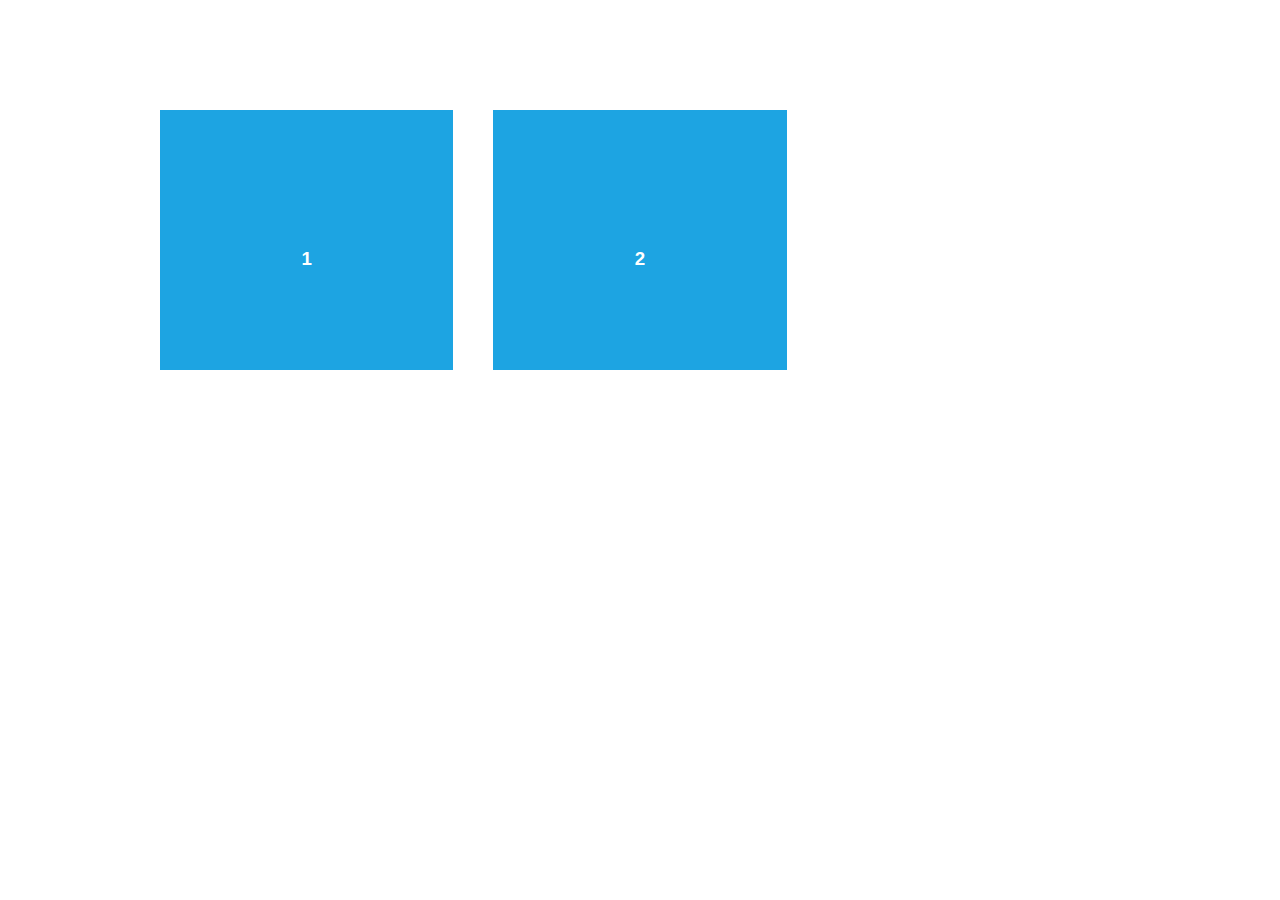
<file: vendor/aos-master/demo/async.html>
<!DOCTYPE html>
<html>
  <head>
    <meta charset="utf-8">
    <title>AOS - Animate on scroll library</title>
    <meta name="viewport" content="width=device-width">
    <link rel="stylesheet" href="css/styles.css" />
    <link rel="stylesheet" href="../dist/aos.css" />
  </head>
  <body>
    <div id="aos-demo" class="aos-all"></div>

    <script src="../dist/aos.js"></script>
    <script>
      AOS.init({
        easing: 'ease-in-out-sine'
      });

      setInterval(addItem, 300);

      var itemsCounter = 1;
      var container = document.getElementById('aos-demo');

      function addItem () {
        if (itemsCounter > 42) return;
        var item = document.createElement('div');
        item.classList.add('aos-item');
        item.setAttribute('data-aos', 'fade-up');
        item.innerHTML = '<div class="aos-item__inner"><h3>' + itemsCounter + '</h3></div>';
        container.appendChild(item);
        itemsCounter++;
      }
    </script>
  </body>
</html>
</file>
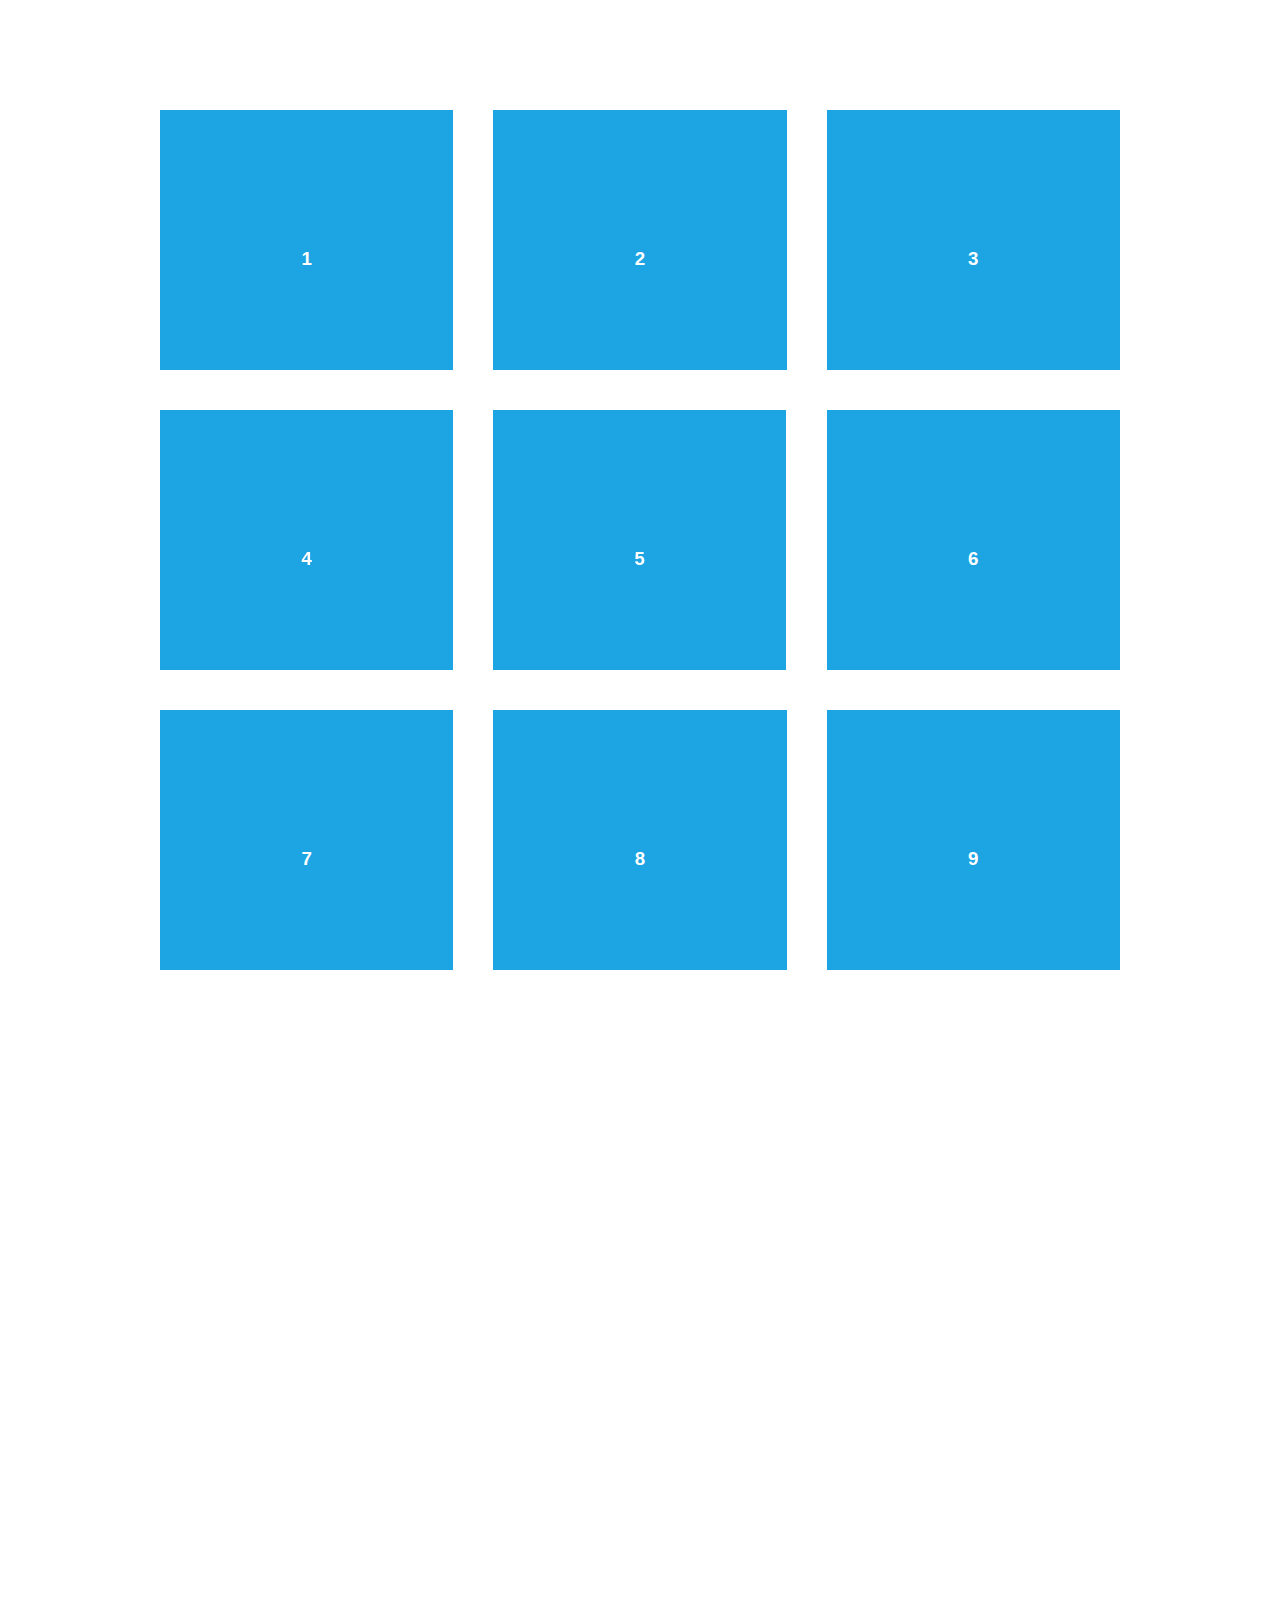
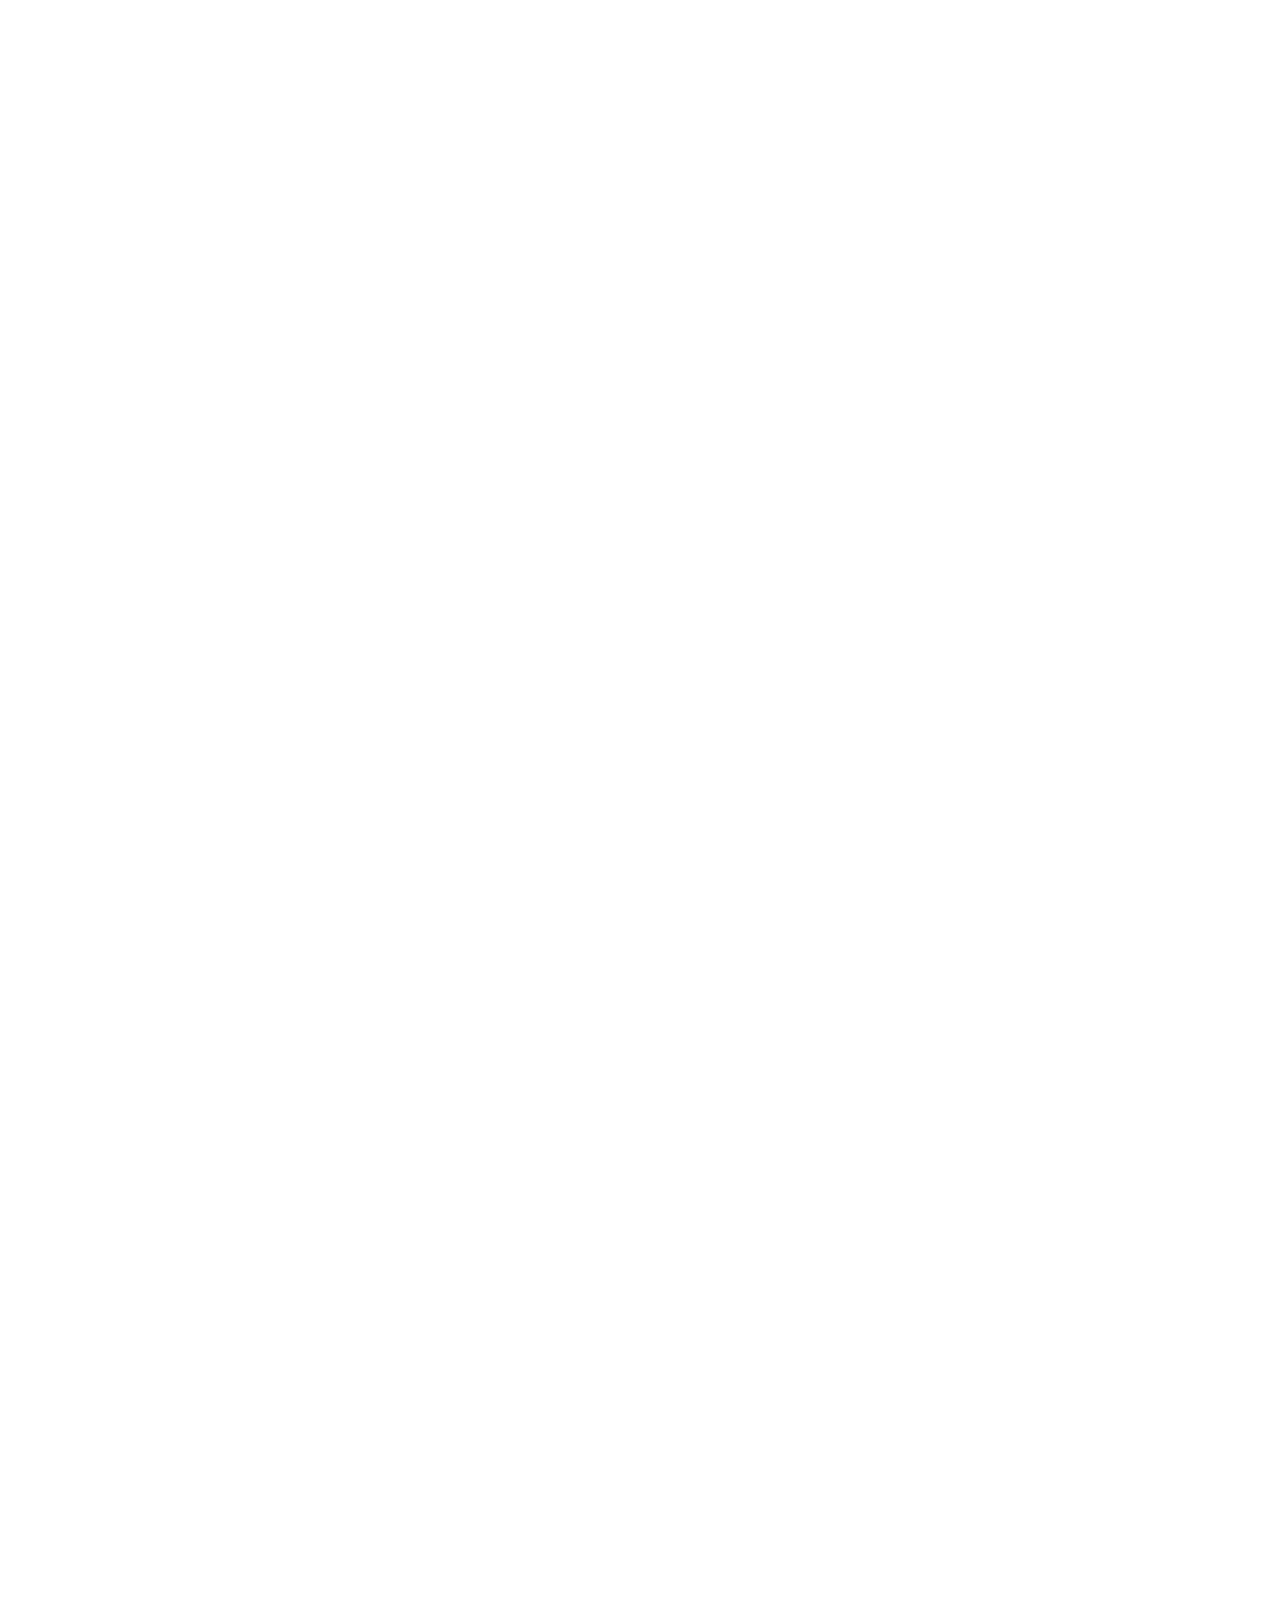
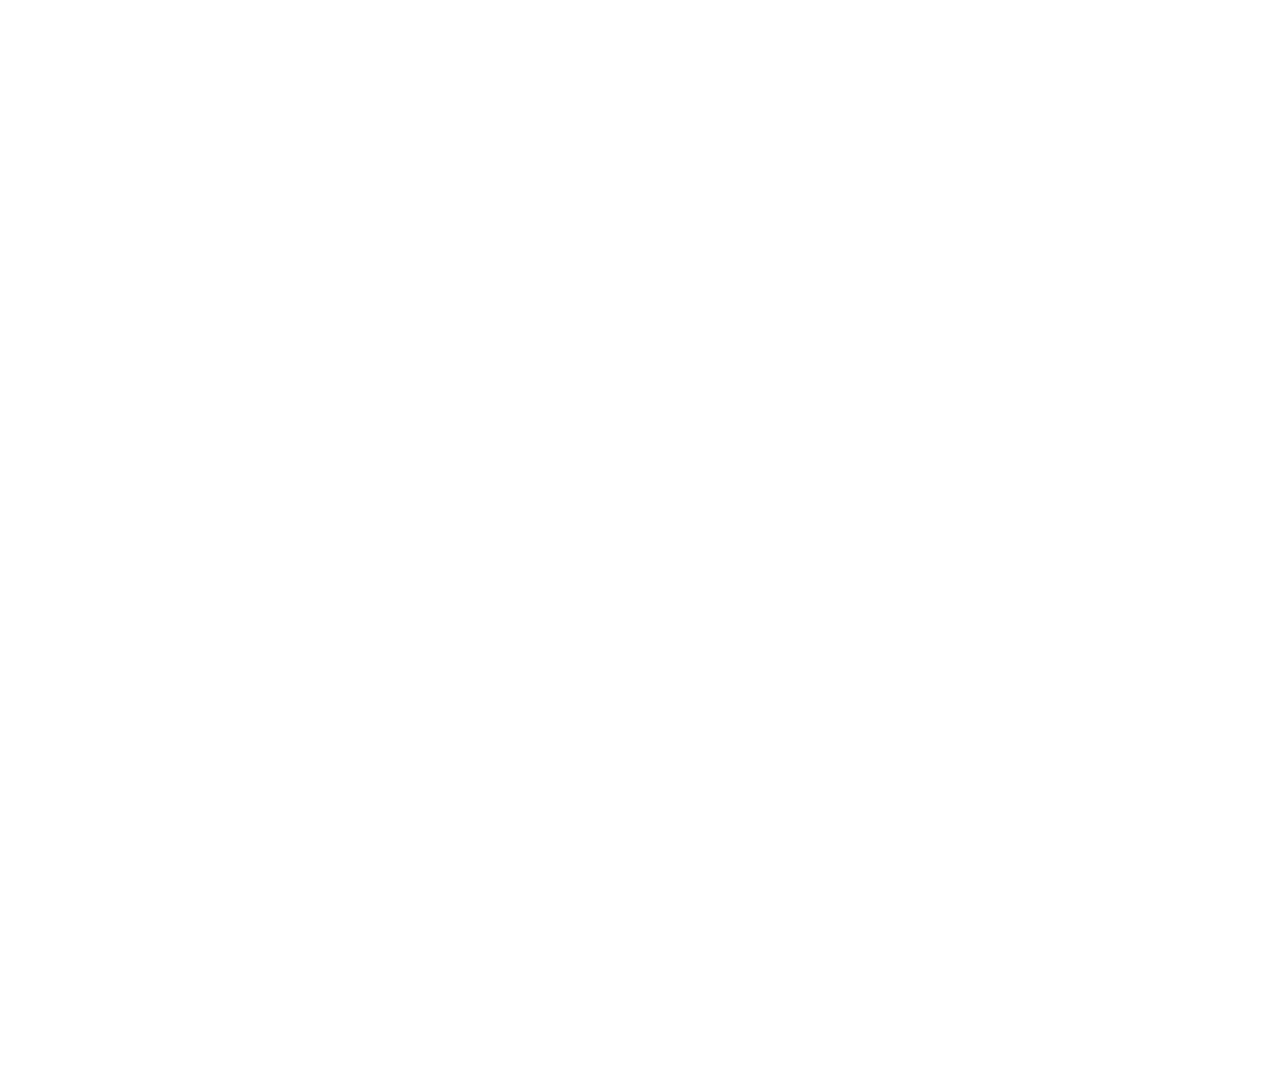
<file: vendor/aos-master/demo/simple.html>
<!DOCTYPE html>
<html>
  <head>
    <meta charset="utf-8">
    <title>AOS - Animate on scroll library</title>
    <meta name="viewport" content="width=device-width">
    <link rel="stylesheet" href="css/styles.css" />
    <link rel="stylesheet" href="../dist/aos.css" />
    <!--[if lt IE 9]>
    <script src="//html5shiv.googlecode.com/svn/trunk/html5.js"></script>
    <![endif]-->
  </head>
  <body>
    <div id="transcroller-body" class="aos-all">
      <div class="aos-item" data-aos="fade-up">
        <div class="aos-item__inner"><h3>1</h3></div>
      </div>
      <div class="aos-item" data-aos="fade-down">
        <div class="aos-item__inner"><h3>2</h3></div>
      </div>
      <div class="aos-item" data-aos="zoom-out-down">
        <div class="aos-item__inner"><h3>3</h3></div>
      </div>
      <div class="aos-item" data-aos="flip-down">
        <div class="aos-item__inner"><h3>4</h3></div>
      </div>
      <div class="aos-item" data-aos="flip-up">
        <div class="aos-item__inner"><h3>5</h3></div>
      </div>
      <div class="aos-item" data-aos="fade-down">
        <div class="aos-item__inner"><h3>6</h3></div>
      </div>
      <div class="aos-item" data-aos="fade-in">
        <div class="aos-item__inner"><h3>7</h3></div>
      </div>
      <div class="aos-item" data-aos="fade-down">
        <div class="aos-item__inner"><h3>8</h3></div>
      </div>
      <div class="aos-item" data-aos="fade-in">
        <div class="aos-item__inner"><h3>9</h3></div>
      </div>
      <div class="aos-item" data-aos="fade-down">
        <div class="aos-item__inner"><h3>10</h3></div>
      </div>
      <div class="aos-item" data-aos="fade-up">
        <div class="aos-item__inner"><h3>11</h3></div>
      </div>
      <div class="aos-item" data-aos="fade-down">
        <div class="aos-item__inner"><h3>12</h3></div>
      </div>
      <div class="aos-item" data-aos="fade-in">
        <div class="aos-item__inner"><h3>13</h3></div>
      </div>
      <div class="aos-item" data-aos="fade-up">
        <div class="aos-item__inner"><h3>14</h3></div>
      </div>
      <div class="aos-item" data-aos="fade-in">
        <div class="aos-item__inner"><h3>15</h3></div>
      </div>
      <div class="aos-item" data-aos="fade-up">
        <div class="aos-item__inner"><h3>16</h3></div>
      </div>
      <div class="aos-item" data-aos="fade-down">
        <div class="aos-item__inner"><h3>17</h3></div>
      </div>
      <div class="aos-item" data-aos="fade-up">
        <div class="aos-item__inner"><h3>18</h3></div>
      </div>
      <div class="aos-item" data-aos="zoom-out">
        <div class="aos-item__inner"><h3>19</h3></div>
      </div>
      <div class="aos-item" data-aos="fade-up">
        <div class="aos-item__inner"><h3>20</h3></div>
      </div>
      <div class="aos-item" data-aos="zoom-out">
        <div class="aos-item__inner"><h3>21</h3></div>
      </div>
      <div class="aos-item" data-aos="fade-in">
        <div class="aos-item__inner"><h3>22</h3></div>
      </div>
      <div class="aos-item" data-aos="zoom-out-up">
        <div class="aos-item__inner"><h3>23</h3></div>
      </div>
      <div class="aos-item" data-aos="zoom-out-down">
        <div class="aos-item__inner"><h3>24</h3></div>
      </div>
      <div class="aos-item" data-aos="fade-in">
        <div class="aos-item__inner"><h3>25</h3></div>
      </div>
      <div class="aos-item" data-aos="fade-in">
        <div class="aos-item__inner"><h3>26</h3></div>
      </div>
      <div class="aos-item" data-aos="fade-in">
        <div class="aos-item__inner"><h3>27</h3></div>
      </div>
      <div class="aos-item" data-aos="fade-in">
        <div class="aos-item__inner"><h3>28</h3></div>
      </div>
      <div class="aos-item" data-aos="fade-in">
        <div class="aos-item__inner"><h3>29</h3></div>
      </div>
      <div class="aos-item" data-aos="fade-in">
        <div class="aos-item__inner"><h3>30</h3></div>
      </div>
      <div class="aos-item" data-aos="fade-in">
        <div class="aos-item__inner"><h3>31</h3></div>
      </div>
      <div class="aos-item" data-aos="fade-in">
        <div class="aos-item__inner"><h3>32</h3></div>
      </div>
      <div class="aos-item" data-aos="fade-in">
        <div class="aos-item__inner"><h3>33</h3></div>
      </div>
      <div class="aos-item" data-aos="fade-in">
        <div class="aos-item__inner"><h3>34</h3></div>
      </div>
      <div class="aos-item" data-aos="fade-in">
        <div class="aos-item__inner"><h3>35</h3></div>
      </div>
      <div class="aos-item" data-aos="fade-in">
        <div class="aos-item__inner"><h3>36</h3></div>
      </div>
      <div class="aos-item" data-aos="fade-in">
        <div class="aos-item__inner"><h3>37</h3></div>
      </div>
      <div class="aos-item" data-aos="fade-in">
        <div class="aos-item__inner"><h3>38</h3></div>
      </div>
      <div class="aos-item" data-aos="fade-in">
        <div class="aos-item__inner"><h3>39</h3></div>
      </div>
      <div class="aos-item" data-aos="fade-in">
        <div class="aos-item__inner"><h3>40</h3></div>
      </div>
      <div class="aos-item" data-aos="fade-in">
        <div class="aos-item__inner"><h3>41</h3></div>
      </div>
      <div class="aos-item" data-aos="fade-in">
        <div class="aos-item__inner"><h3>42</h3></div>
      </div>
    </div>

    <script src="../dist/aos.js"></script>
    <script>
      AOS.init({
        easing: 'ease-in-out-sine'
      });
    </script>

    <!-- <script src="//cdnjs.cloudflare.com/ajax/libs/require.js/2.1.11/require.min.js"></script>
    <script>
      requirejs.config({
          baseUrl: '../dist',
      });

      require(['aos'], function(AOS){
          AOS.init({
              easing: 'ease-in-out-sine'
          });
      });
    </script> -->
  </body>
</html>
</file>
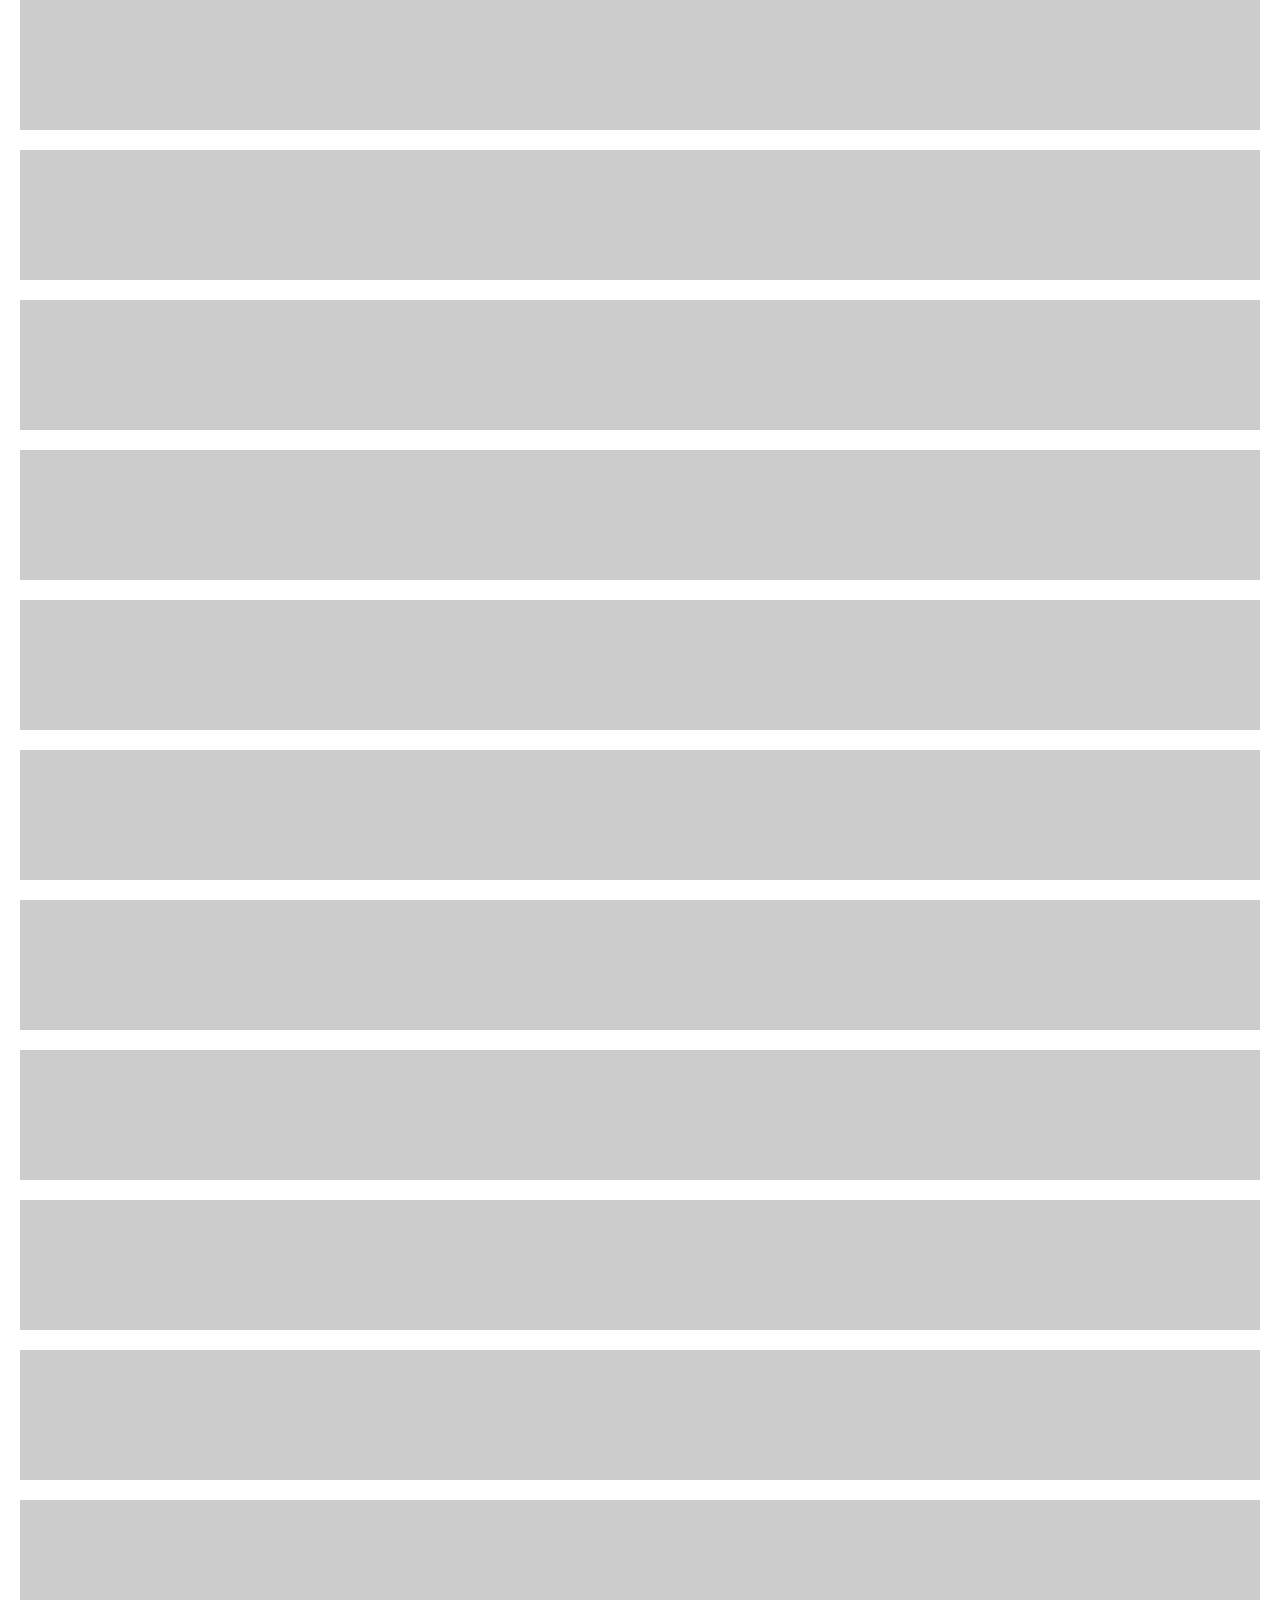
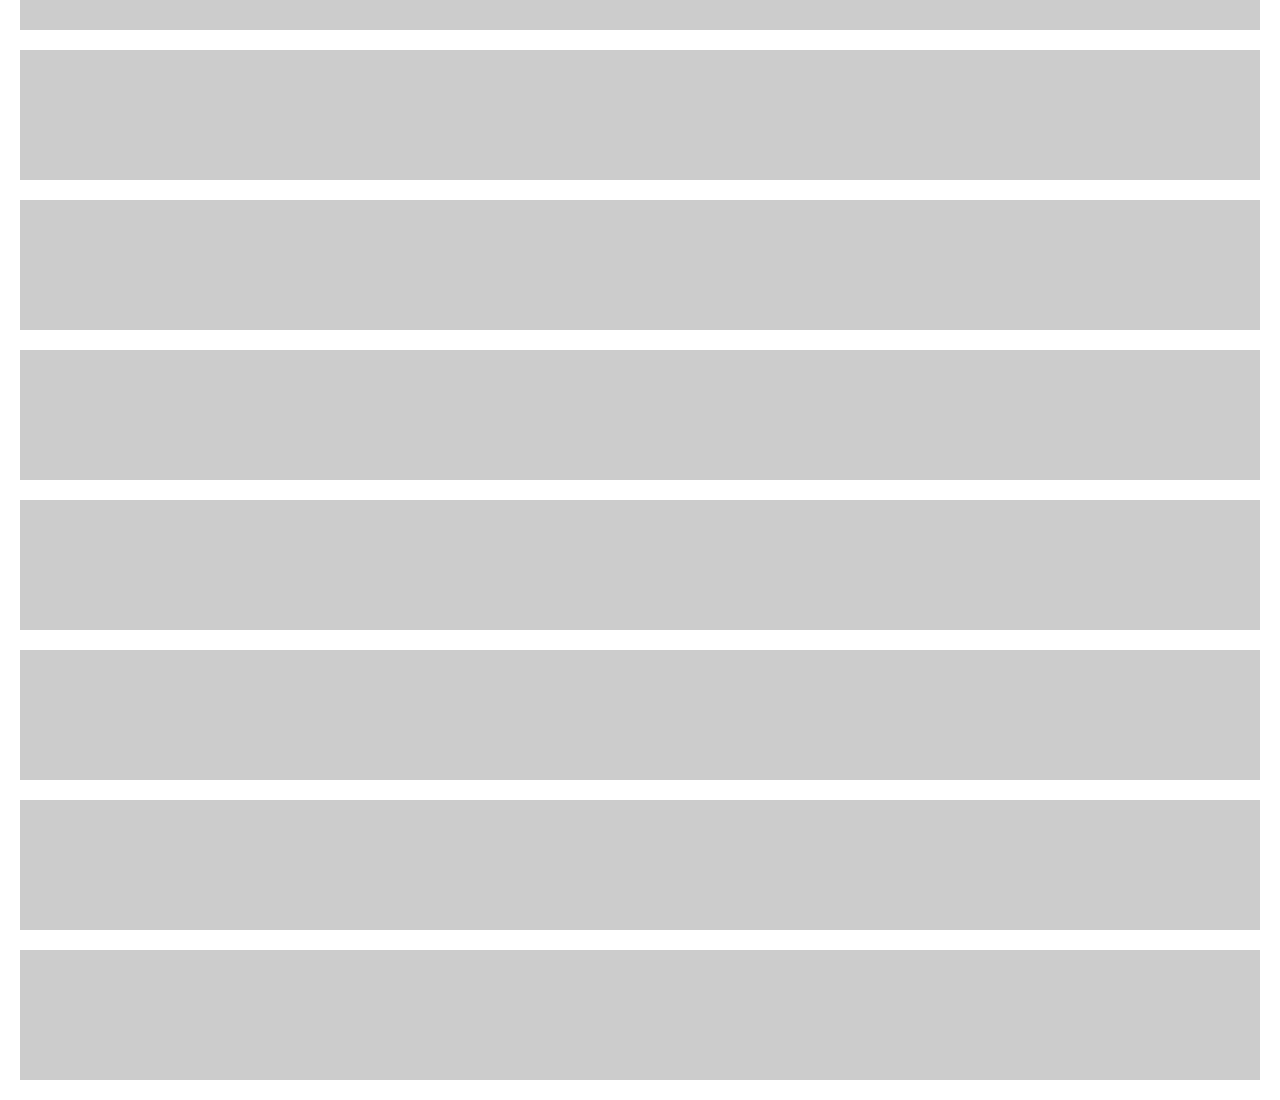
<file: vendor/aos-master/test/fixtures/aos-offset.fixture.html>
<!DOCTYPE html>
<html>
  <head>
    <title></title>
    <style type="text/css">
      * {box-sizing: border-box;}
      body {
        margin: 0; padding: 0 20px; text-align: center;
      }
      .aos-item {
        width: 100%; height: 130px; margin: 0 0 20px 0; background: #ccc;
      }
    </style>
  </head>
  <body class="body">
    <div class="aos-item aos-item--1" data-aos-offset="50" data-aos="fade"></div>
    <div class="aos-item aos-item--2" data-aos-offset="50" data-aos="fade-up"></div>
    <div class="aos-item aos-item--3" data-aos-offset="50" data-aos="fade-down"></div>
    <div class="aos-item aos-item--4" data-aos-offset="50" data-aos="fade-left"></div>
    <div class="aos-item aos-item--5" data-aos-offset="50" data-aos="fade-right"></div>
    <div class="aos-item aos-item--6" data-aos-offset="50" data-aos="flip-up"></div>
    <div class="aos-item aos-item--7" data-aos-offset="50" data-aos="flip-down"></div>
    <div class="aos-item aos-item--8" data-aos-offset="50" data-aos="flip-left"></div>
    <div class="aos-item aos-item--9" data-aos-offset="50" data-aos="flip-right"></div>
    <div class="aos-item aos-item--10" data-aos-offset="50" data-aos="zoom-in"></div>
    <div class="aos-item aos-item--11" data-aos-offset="50" data-aos="zoom-in-up"></div>
    <div class="aos-item aos-item--12" data-aos-offset="50" data-aos="zoom-in-down"></div>
    <div class="aos-item aos-item--13" data-aos-offset="50" data-aos="zoom-in-left"></div>
    <div class="aos-item aos-item--14" data-aos-offset="50" data-aos="zoom-in-right"></div>
    <div class="aos-item aos-item--15" data-aos-offset="50" data-aos="slide-up"></div>
    <div class="aos-item aos-item--16" data-aos-offset="50" data-aos="slide-down"></div>
    <div class="aos-item aos-item--17" data-aos-offset="50" data-aos="slide-left"></div>
    <div class="aos-item aos-item--18" data-aos-offset="50" data-aos="slide-right"></div>
  </body>
</html>
</file>
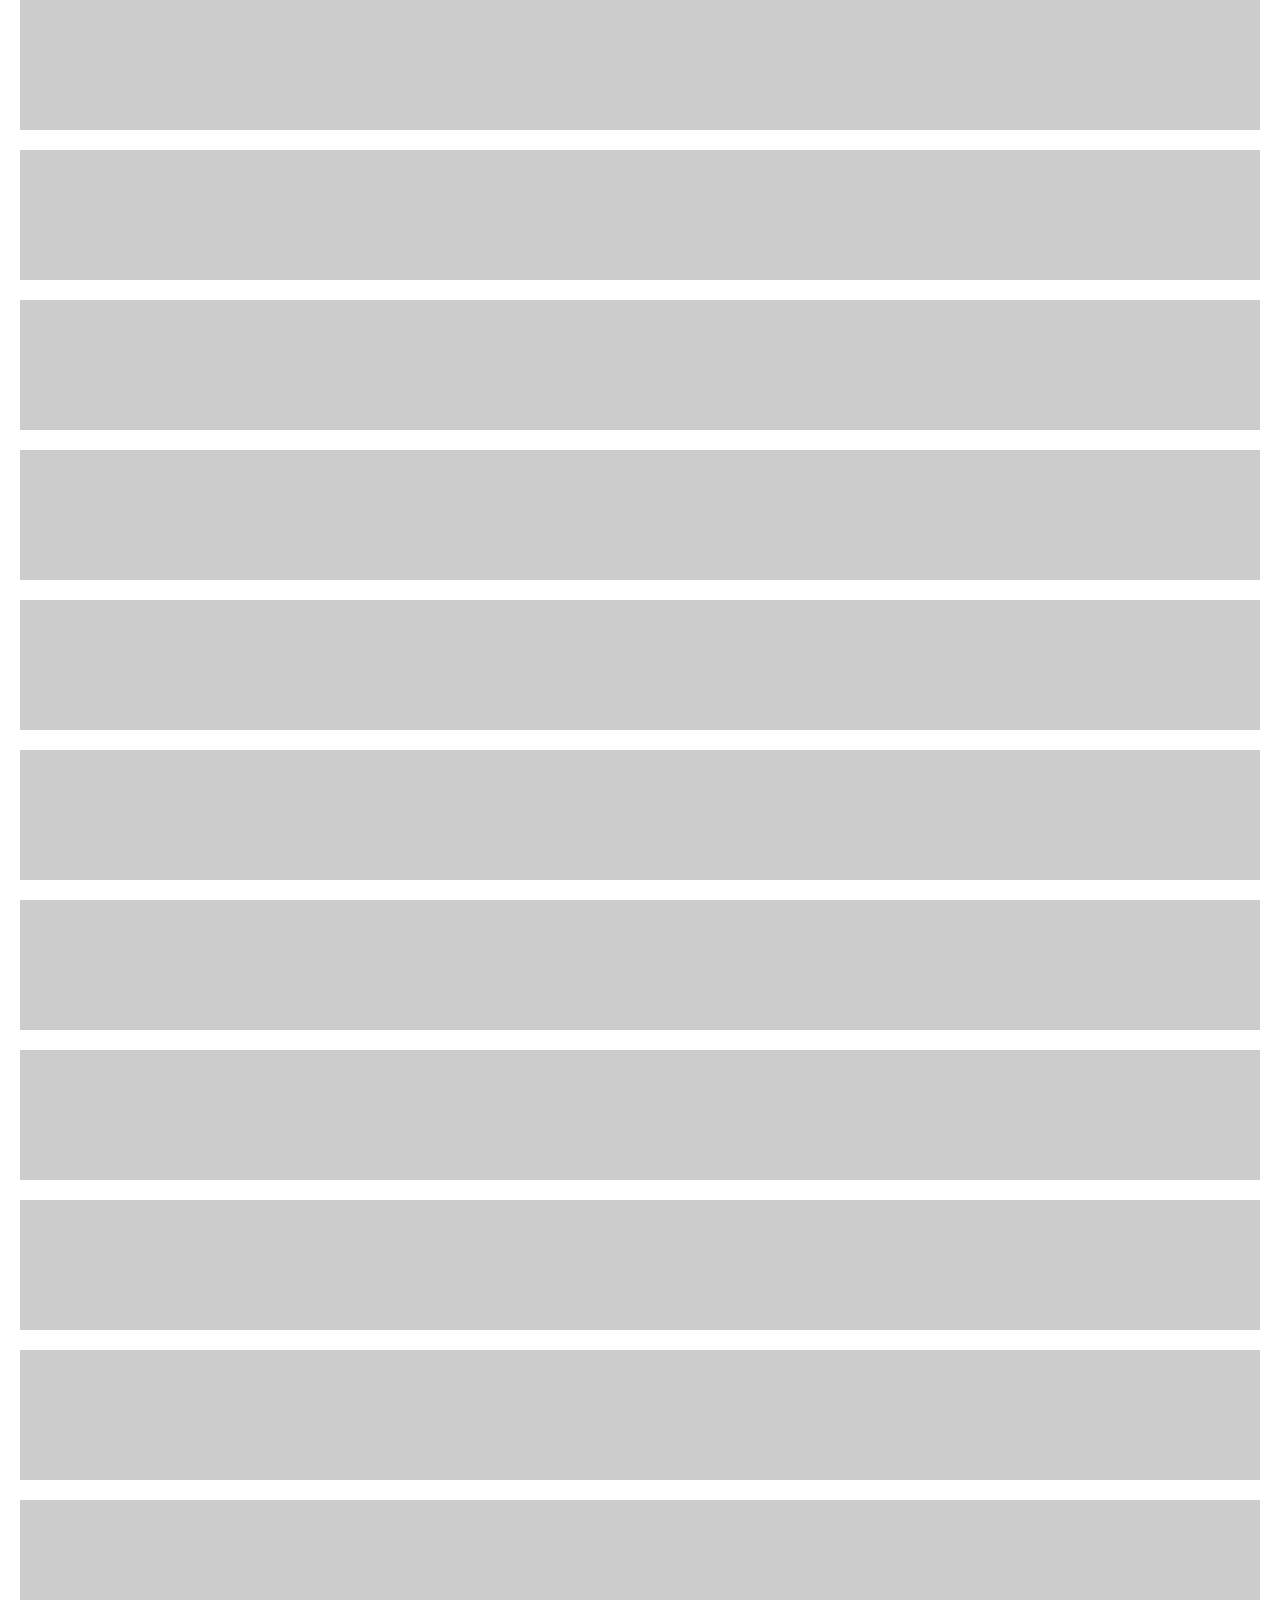
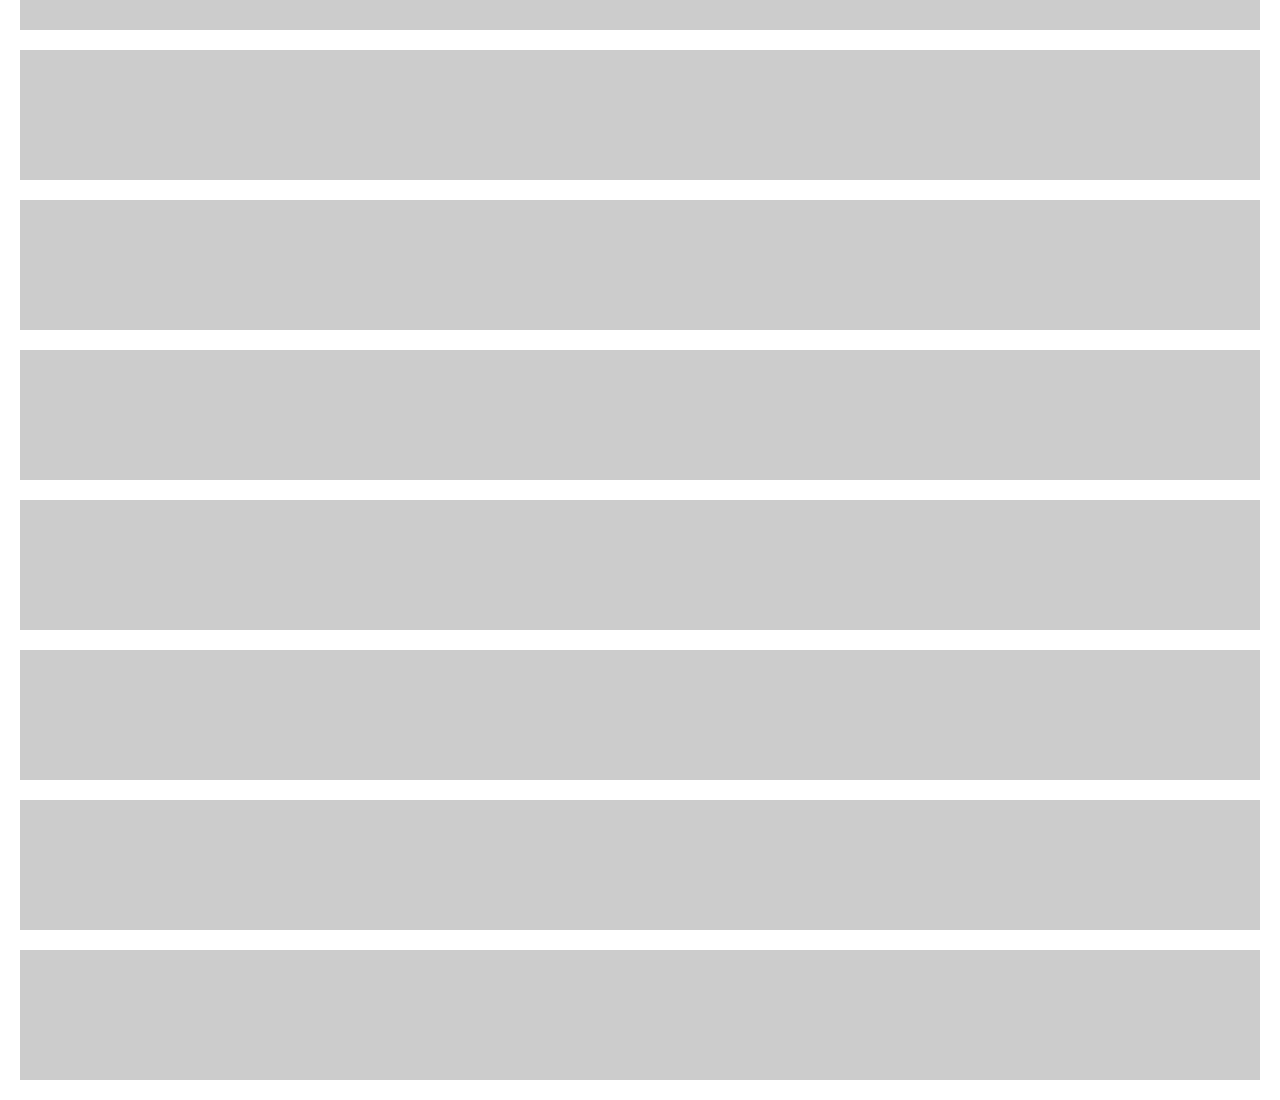
<file: vendor/aos-master/test/fixtures/aos.fixture.html>
<!DOCTYPE html>
<html>
  <head>
    <title></title>
    <style type="text/css">
      * {box-sizing: border-box;}
      body {
        margin: 0; padding: 0 20px; text-align: center;
      }
      .aos-item {
        width: 100%; height: 130px; margin: 0 0 20px 0; background: #ccc;
      }
    </style>
  </head>
  <body class="body">
    <div class="aos-item aos-item--1" data-aos="fade"></div>
    <div class="aos-item aos-item--2" data-aos="fade-up"></div>
    <div class="aos-item aos-item--3" data-aos="fade-down"></div>
    <div class="aos-item aos-item--4" data-aos="fade-left"></div>
    <div class="aos-item aos-item--5" data-aos="fade-right"></div>
    <div class="aos-item aos-item--6" data-aos="flip-up"></div>
    <div class="aos-item aos-item--7" data-aos="flip-down"></div>
    <div class="aos-item aos-item--8" data-aos="flip-left"></div>
    <div class="aos-item aos-item--9" data-aos="flip-right"></div>
    <div class="aos-item aos-item--10" data-aos="zoom-in"></div>
    <div class="aos-item aos-item--11" data-aos="zoom-in-up"></div>
    <div class="aos-item aos-item--12" data-aos="zoom-in-down"></div>
    <div class="aos-item aos-item--13" data-aos="zoom-in-left"></div>
    <div class="aos-item aos-item--14" data-aos="zoom-in-right"></div>
    <div class="aos-item aos-item--15" data-aos="slide-up"></div>
    <div class="aos-item aos-item--16" data-aos="slide-down"></div>
    <div class="aos-item aos-item--17" data-aos="slide-left"></div>
    <div class="aos-item aos-item--18" data-aos="slide-right"></div>
  </body>
</html>
</file>
<file: vendor/count-up-stopwatch/style.css>
body {
  background-color: #fafafa;
}
.main{
    position: relative;
    max-width: 960px;
    margin: 150px auto;
}
.main > .item{
    display: block;
}
.main > .item > p{
    font-size: 70px;
}
.timer_button{
    width: 100px;
    height: 50px;
}

.countup {
  text-align: center;
  margin-bottom: 20px;
}
.countup .timeel {
  display: inline-block;
  padding: 10px;
  background: #151515;
  margin: 0;
  color: white;
  min-width: 2.6rem;
  margin-left: 13px;
  border-radius: 10px 0 0 10px;
}
.countup span[class*="timeRef"] {
  border-radius: 0 10px 10px 0;
  margin-left: 0;
  background: #e8c152;
  color: black;
}
</file>
<file: vendor/aos-master/demo/css/styles.css>
body {
  font-family: Helvetica,Tahoma;
}

*,
*:before,
*:after {
  box-sizing: border-box;
}

.aos-all {
  width: 1000px;
  max-width: 98%;
  margin: 10vh auto 0 auto;
}

.aos-item {
  display: inline-block;
  float: left;
  width: 33.3333%;
  height: 300px;
  padding: 20px;
}

.aos-item__inner {
  position: relative;
  width: 100%;
  height: 100%;
  float: left;
  background: #1da4e2;
  line-height: 260px;
  text-align: center;
  color: #fff;
}

@media screen and (max-width: 800px) {
  .aos-item {
    width: 50%;
  }
}
</file>
